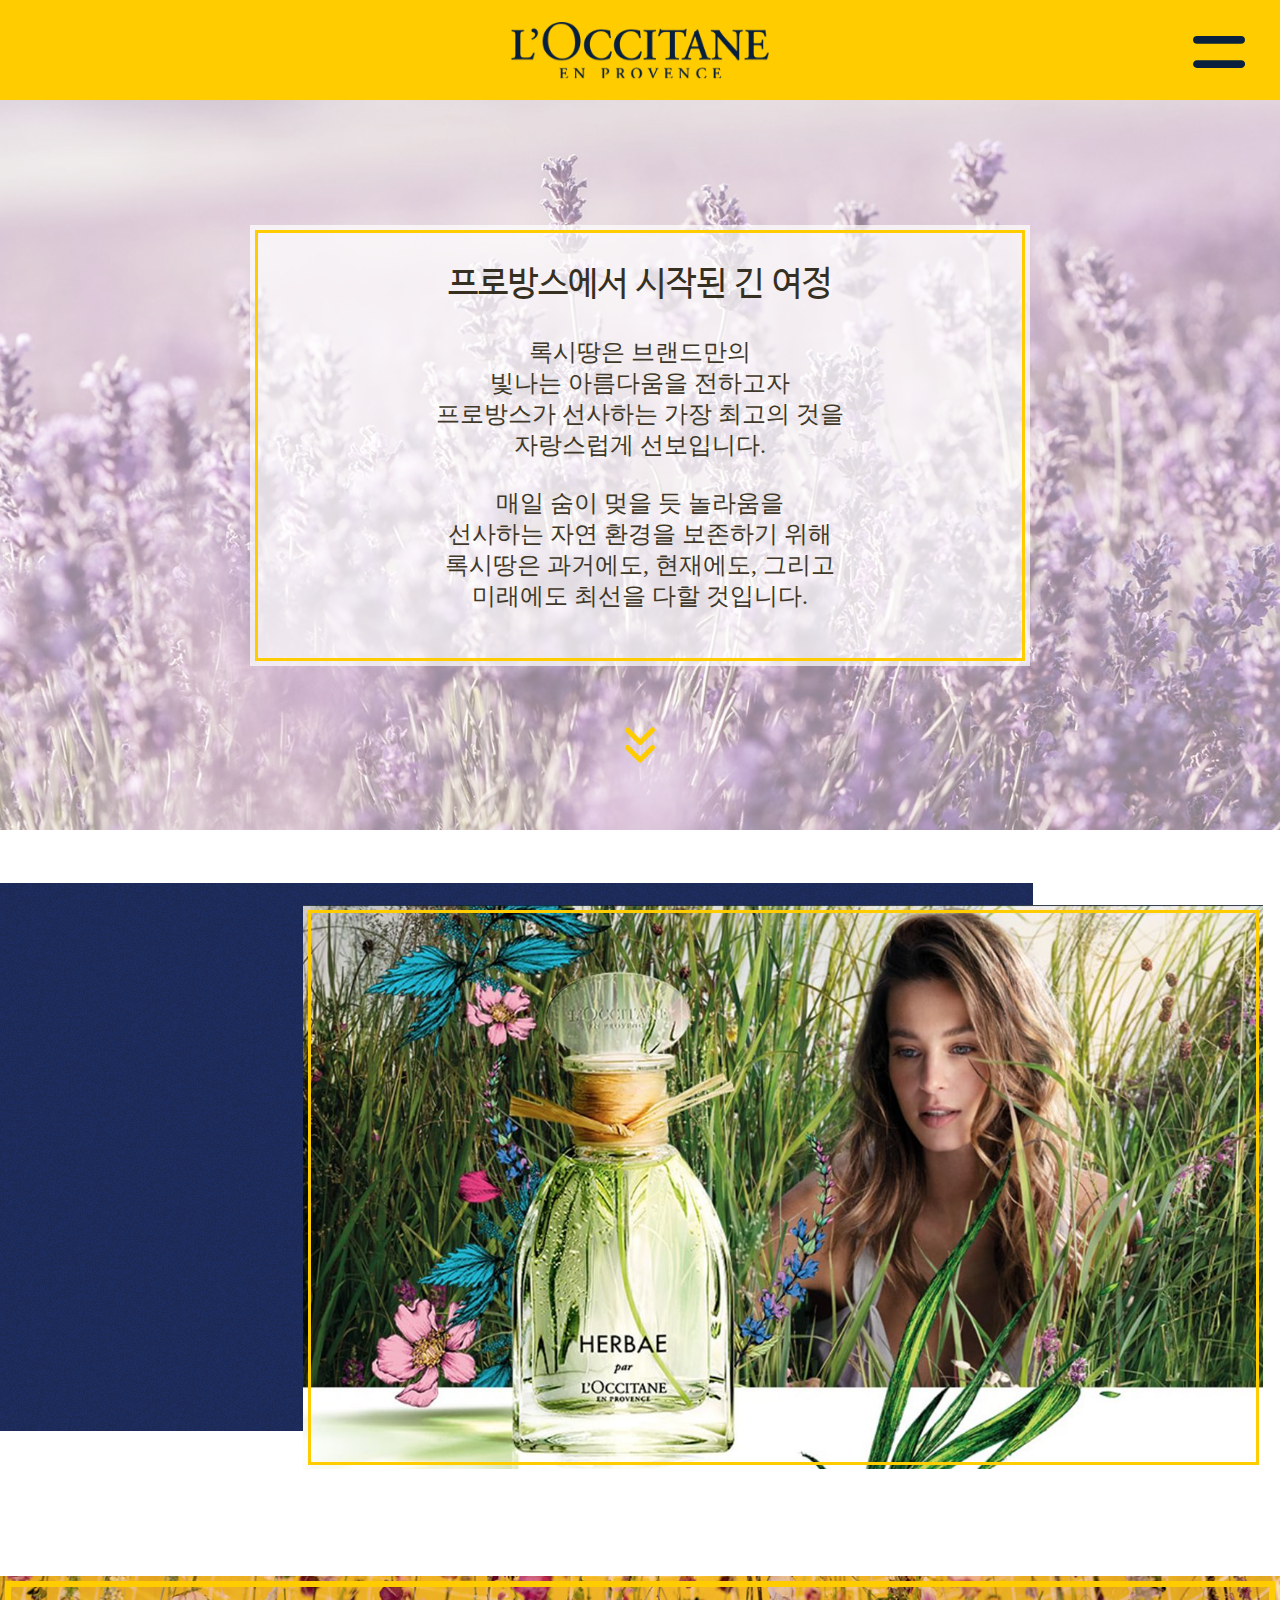
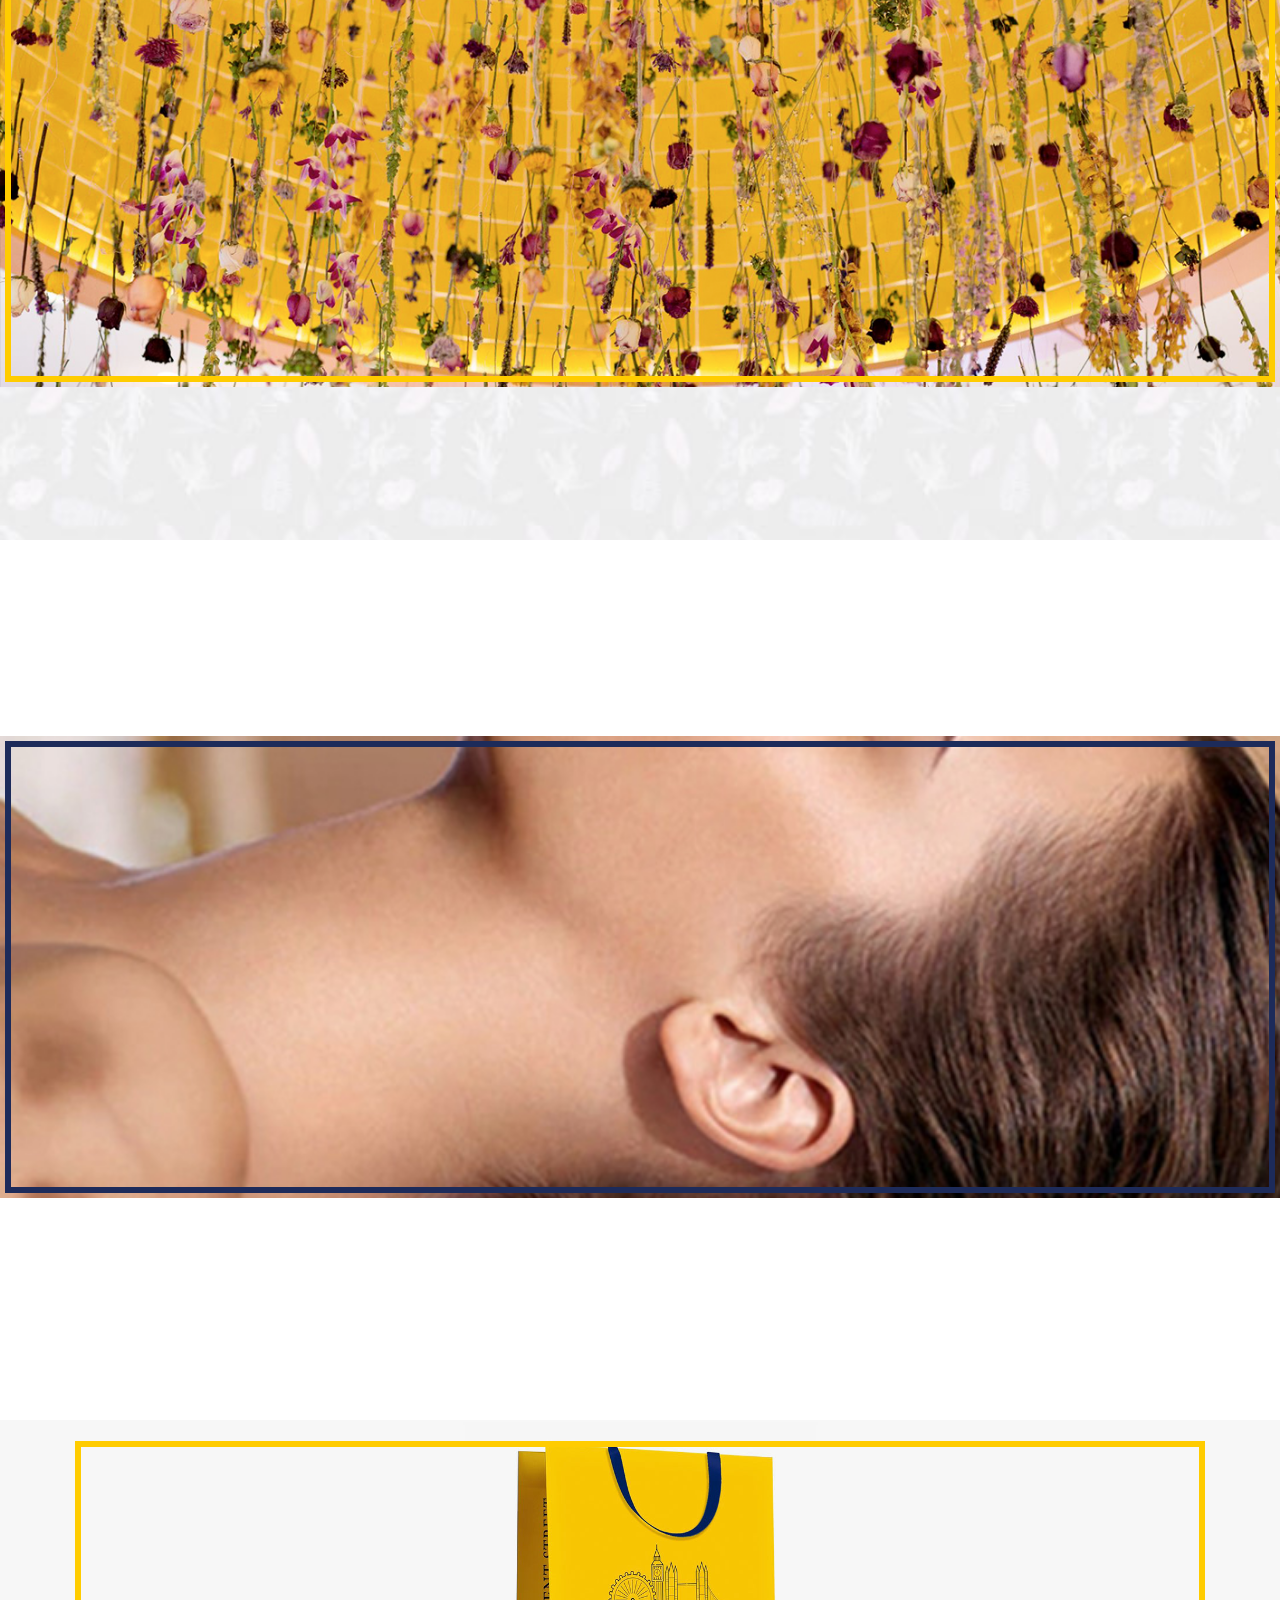
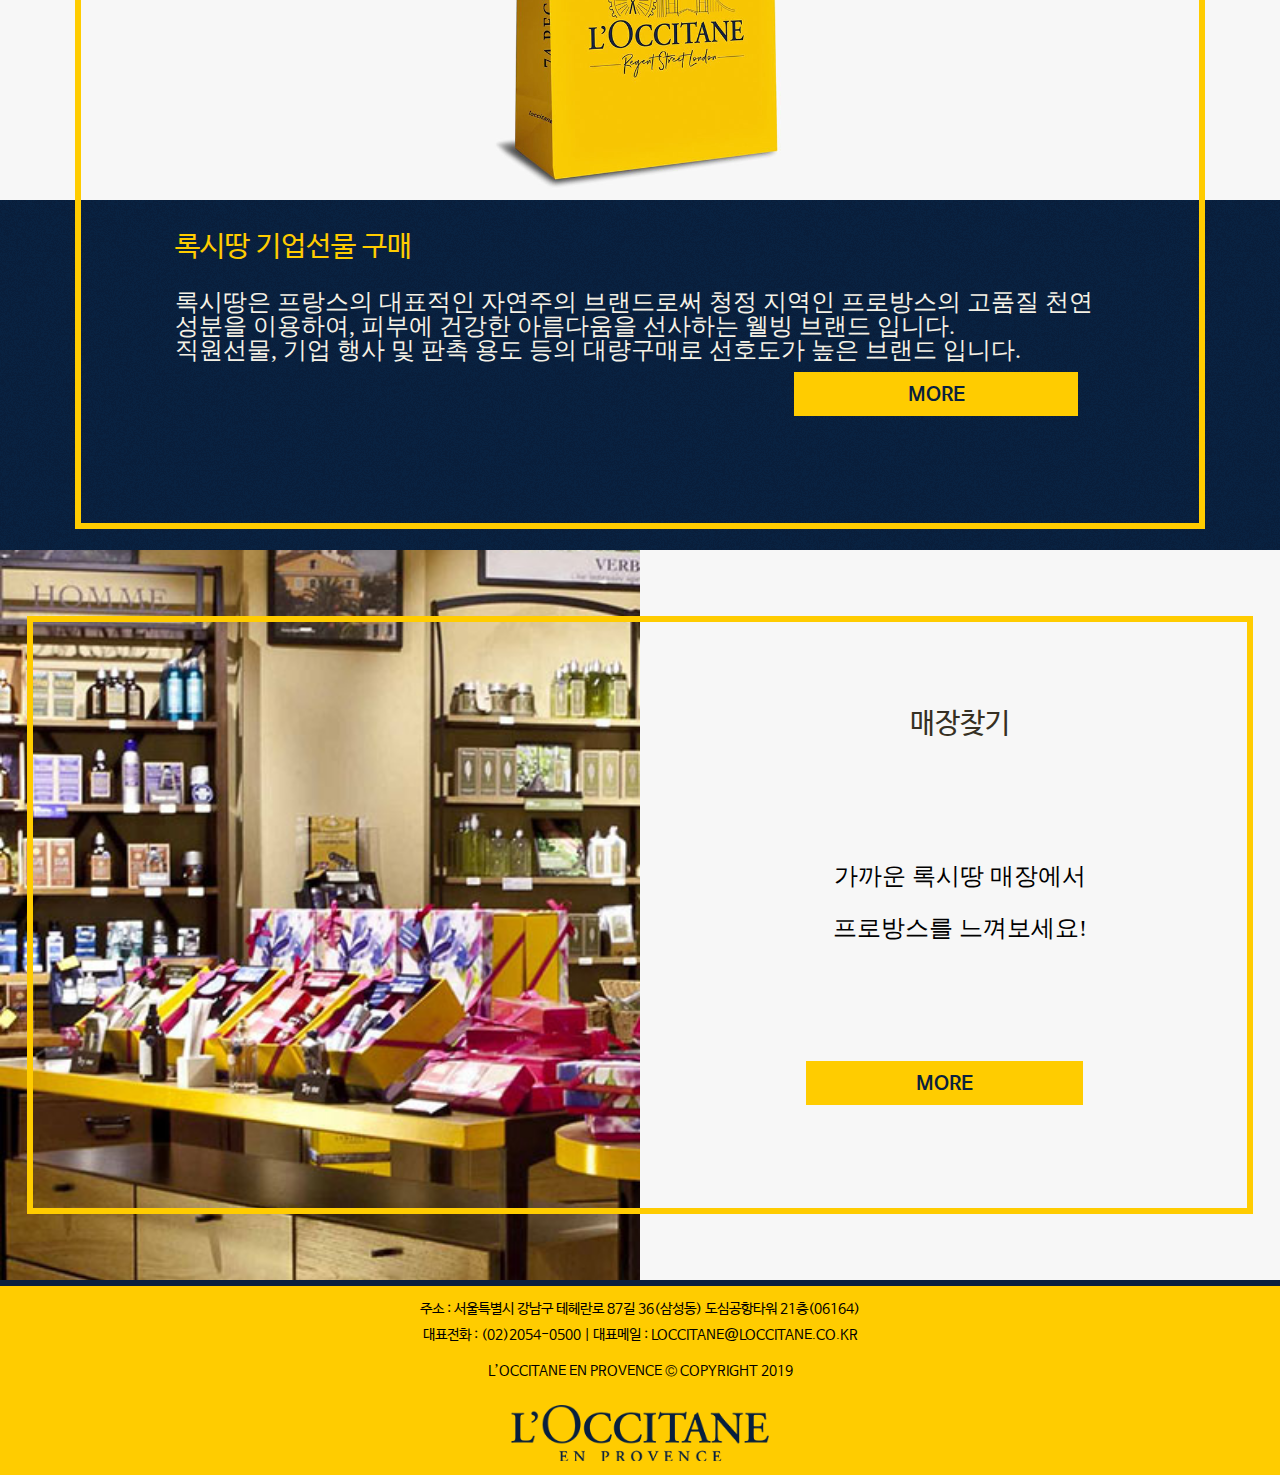
<file: index.html>
<!doctype html>
<html lang="ko">
<head>
	<meta charset="UTF-8">
	<meta name="viewport" content="width=device-width, initial-scale=1.0">
	<link rel="stylesheet" href="css/normalize.css">
	<link rel="stylesheet" href="css/index.css">
	<script src="js/jquery-3.3.1.min.js"></script>
	<script src="js/index.js"></script>
	<title>L'occitane</title>
</head>
<body>
    <header>
        <div class="navWrap">
         <h1><a href="http://moongoodstone.dothome.co.kr/"><img src="img/logo.png" alt="loccitane"></a></h1>
          <svg class="icon_burger" xmlns="http://www.w3.org/2000/svg"
                             viewBox="0 0 52 32" >
                        <path d="M48.1,7.8H3.9C1.7,7.8,0,6,0,3.9v0C0,1.7,1.7,0,3.9,0h44.3C50.3,0,52,1.7,52,3.9v0C52,6,50.3,7.8,48.1,7.8z"/>
                        <path d="M48.1,32H3.9C1.7,32,0,30.3,0,28.1v0c0-2.1,1.7-3.9,3.9-3.9h44.3c2.1,0,3.9,1.7,3.9,3.9v0
                                C52,30.3,50.3,32,48.1,32z"/>
                    </svg>
            <div>
           </div> 
           
        <nav> <!--wrapNav-->
           <h2 class="blind">menu on</h2>
            <div class="wrapper">
                <div class="menuOn">
                    <div class="bg_beige clear"> <!-- 베이지 bg -->
                       <div class="accordion">
                           <a href="http://moongoodstone.dothome.co.kr/brand.html">Products</a>
                       </div>
                        <ul class="panel">
                              <li class="showOnTab"><a href="http://moongoodstone.dothome.co.kr/brand.html">Products</a></li>
                               <li><a href="http://moongoodstone.dothome.co.kr/brand.html">Hand care</a></li>
                               <li><a href="http://moongoodstone.dothome.co.kr/brand.html">Body care</a></li>
                               <li><a href="http://moongoodstone.dothome.co.kr/brand.html">Hair care</a></li>
                               <li><a href="http://moongoodstone.dothome.co.kr/brand.html">Men</a></li>
                        </ul>
                        <div class="accordion">
                            <a href="http://moongoodstone.dothome.co.kr/brand.html">SPA</a>
                        </div>
                        <ul class="panel">
                              <li class="showOnTab"><a href="http://moongoodstone.dothome.co.kr/brand.html">SPA</a></li>
                               <li><a href="http://moongoodstone.dothome.co.kr/brand.html">Reservation</a></li>
                               <li><a href="http://moongoodstone.dothome.co.kr/brand.html">Seoul</a></li>
                               <li><a href="http://moongoodstone.dothome.co.kr/brand.html">Jeju</a></li>
                               <li><a href="http://moongoodstone.dothome.co.kr/brand.html">World</a></li>
                           </ul>
                           
                        <div class="accordion">
                            <a href="http://moongoodstone.dothome.co.kr/brand.html">Brand story</a>
                        </div>
                        <ul class="panel">
                              <li class="showOnTab"><a href="http://moongoodstone.dothome.co.kr/brand.html">Brand story</a></li>
                               <li><a href="http://moongoodstone.dothome.co.kr/brand.html">Provence</a></li>
                               <li><a href="http://moongoodstone.dothome.co.kr/brand.html">Tour</a></li>
                               <li><a href="http://moongoodstone.dothome.co.kr/brand.html">Campaign</a></li>
                               <li><a href="http://moongoodstone.dothome.co.kr/brand.html">reward</a></li>
                        </ul>
                        
                        <div class="accordion">
                             <a href="http://moongoodstone.dothome.co.kr/brand.html">Contact</a>
                        </div>
                        <ul class="panel">
                              <li class="showOnTab"><a href="http://moongoodstone.dothome.co.kr/brand.html">Contact</a></li>
                               <li><a href="http://moongoodstone.dothome.co.kr/brand.html">Coperate gift</a></li>
                               <li><a href="http://moongoodstone.dothome.co.kr/brand.html">Hotel Amenity</a></li>
                               <li><a href="http://moongoodstone.dothome.co.kr/brand.html">Boutiques</a></li>
                          </ul>
                    </div>
                    <div class="gallery">
                    	<span class="gallery_span"></span>
                    </div>
                    <div>
                        <small>
                          L’OCCITANE EN PROVENCE © COPYRIGHT 2019
                        </small>
                    </div>
                </div>
            </div>
        </nav>
        </div>
    </header>
    
    <!-- container -->
    <div id="container">
<!--   <canvas id="canvas"></canvas>-->

       <div class="content">
                 
        
            <section class="visual clear">
               <h2 class="blind">main</h2>
               <span class="move1"></span>
               <span class="move2"></span>
                <div>
                    <b>프로방스에서 시작된 긴 여정</b>
                    <p>록시땅은 브랜드만의</p>
                    <p>빛나는 아름다움을 전하고자</p>
                    <p>프로방스가 선사하는 가장 최고의 것을</p>
                    <p>자랑스럽게 선보입니다.</p>
                    <p>매일 숨이 멎을 듯 놀라움을</p> 
                    <P>선사하는 자연 환경을 보존하기 위해</P> 
                    <p>록시땅은 과거에도, 현재에도, 그리고</p> 
                    <p>미래에도 최선을 다할 것입니다.</p>
                </div>
                <button type="button" class="down_arrow">
                    
                     <svg height="44" viewBox="0 0 80 44" width="80" xmlns="http://www.w3.org/2000/svg">
                     <polyline fill="none" points="7 13 12 18 17 13" stroke="#000" stroke-linecap="round" stroke-linejoin="round" stroke-width="2"/><polyline fill="none" points="7 6 12 11 17 6" stroke="#000" stroke-linecap="round" stroke-linejoin="round" stroke-width="2"/>
                     </svg>
                    
                </button>
            </section>
            <!-- products -->
            
            <div class="products wrap">
              
               <h3 class="blind">products</h3>
                <div></div>
                <div></div>
                <div>
                    <div><!--img-->
                        <div>
                            <b>NEW 에르베</b>
                            <div>
                                <p>꾸밈없는 프로방스 </p> <p>자연 그대로의</p>
                                <p>향으로 있는 그대로의</p> <p>당신을 느껴보세요!</p>
                            </div>
                            <a href="#">
                            MORE
                            </a>
                        </div>
                     </div>
                </div>
            </div>
            <!-- story -->
            <div class="story wrap">
                <h3 class="blind">story</h3>
                <div></div>
                <div><!-- img -->
                    <div>
                        <b>프로방스</b>
                            <div>
                                <p>록시땅 팩토리 투어</p> 
                                <p>프로방스의 자연이 주는 최상의 건강한 아름다움을</p>
                                <p>프로방스의 록시땅 팩토리에서 직접 만나보세요.</p>
                                <p class="mobileHide">
									록시땅 팩토리 투어에서는 향기로운 향들이</p>
								<p class="mobileHide">	방문객들의 감각을 자극하는 프로방스에서</p>
								<p class="mobileHide">	제품이 천연 원료를 통해 만들어지는 과정과</p>
								<p class="mobileHide">	록시땅이 신뢰하는 지중해 연안으로부터</p>
								<p class="mobileHide">	록시땅의 트루 스토리를 직접 만나보실 수 있습니다.<p>
                               </p>
                            </div>
                          <a href="#">MORE</a>  
                    </div>
                 </div>
            </div>
            <!-- spa -->
            <div class="spa">
                <h3 class="blind">spa</h3>
                <div><!--img-->
                    <div>
                        <div>
                            
                            <b>SPA</b>
                            <div>
                               
                                <p>국내에서도 <br class="mobileHide"><br class="mobileHide">스파 록시땅을 <br class="mobileHide"><br class="mobileHide">만나보세요!</p>
                            </div>
                            
                        </div>
                        <a href="#">RESERVATION!
                            </a>
                    </div>
                </div>
            </div>
            <!-- gift  -->
            <div class="gift">
                <h3 class="blind">기업선물</h3>
                <div class="clear">
                    <div class="left"><!--loccitane bag img--></div>
                    <div class="right">
                       <div>
                        <b>록시땅 기업선물 구매</b>
                        
                            <p>록시땅은 프랑스의 대표적인 자연주의 브랜드로써 청정 지역인 프로방스의 고품질 천연 성분을 이용하여, 피부에 건강한 아름다움을 선사하는 웰빙 브랜드 입니다.</p>
                            <p class="mobileHide">유럽의 엄격한 기준의 A.O.P 인증을 받은
최상의 원료인 파인 라벤더를 비롯해, 
프로방스의 오랜 전통 방식에 의해 다양한 제품을 생산해 오고 있으며, </p>
                            <p>
                            직원선물, 기업 행사 및 판촉 용도 등의 대량구매로 선호도가 높은 브랜드 입니다.</p>
                            <a href="#">MORE</a>
                        </div>
                    </div>
                </div>
            </div>
            <!-- find  -->
            <div class="find">
                <h3 class="blind">매장찾기</h3>
                <div class="clear">
                    <div class="left"><!--매장이미지--></div>
                    <div class="right">
                        <b>매장찾기</b>
                        <div>
                            <p>가까운 록시땅 매장에서 </p>
                            <p>프로방스를 느껴보세요!</p>
                            <a href="#">MORE</a>
                        </div>
                    </div>
                </div>
            </div>
            
       </div>
       
    </div>
    <!-- footer  -->
    <footer class="footer">
        <div class="footerLink menuOnHide">
            <div class="footerLink1">
                <p class="mobileHide">상호: 록시땅코리아(유) | 사업자 등록 번호 211-87-74234 | 대표자 : 안드레조셉호프만 |</p>
                <p>주소 : 서울특별시 강남구 테헤란로 87길 36(삼성동) 도심공항타워 21층(06164)
                </p>
                
                <br class="mobileHide">
                <p>대표전화 : (02)2054-0500 | 대표메일 : LOCCITANE@LOCCITANE.CO.KR</p>
                <p class="mobileHide"> | 주문관련문의 : (02)2054-0500 | 통신판매번호 : 2008-서울강남-0844
                </p> 
                <small>L’OCCITANE EN PROVENCE © COPYRIGHT 2019</small>
            </div>
            <h4><img src="img/logo.png" alt="loccitane"></h4>
        
        </div>
        
    </footer>
    
    
</body>
</html>
</file>
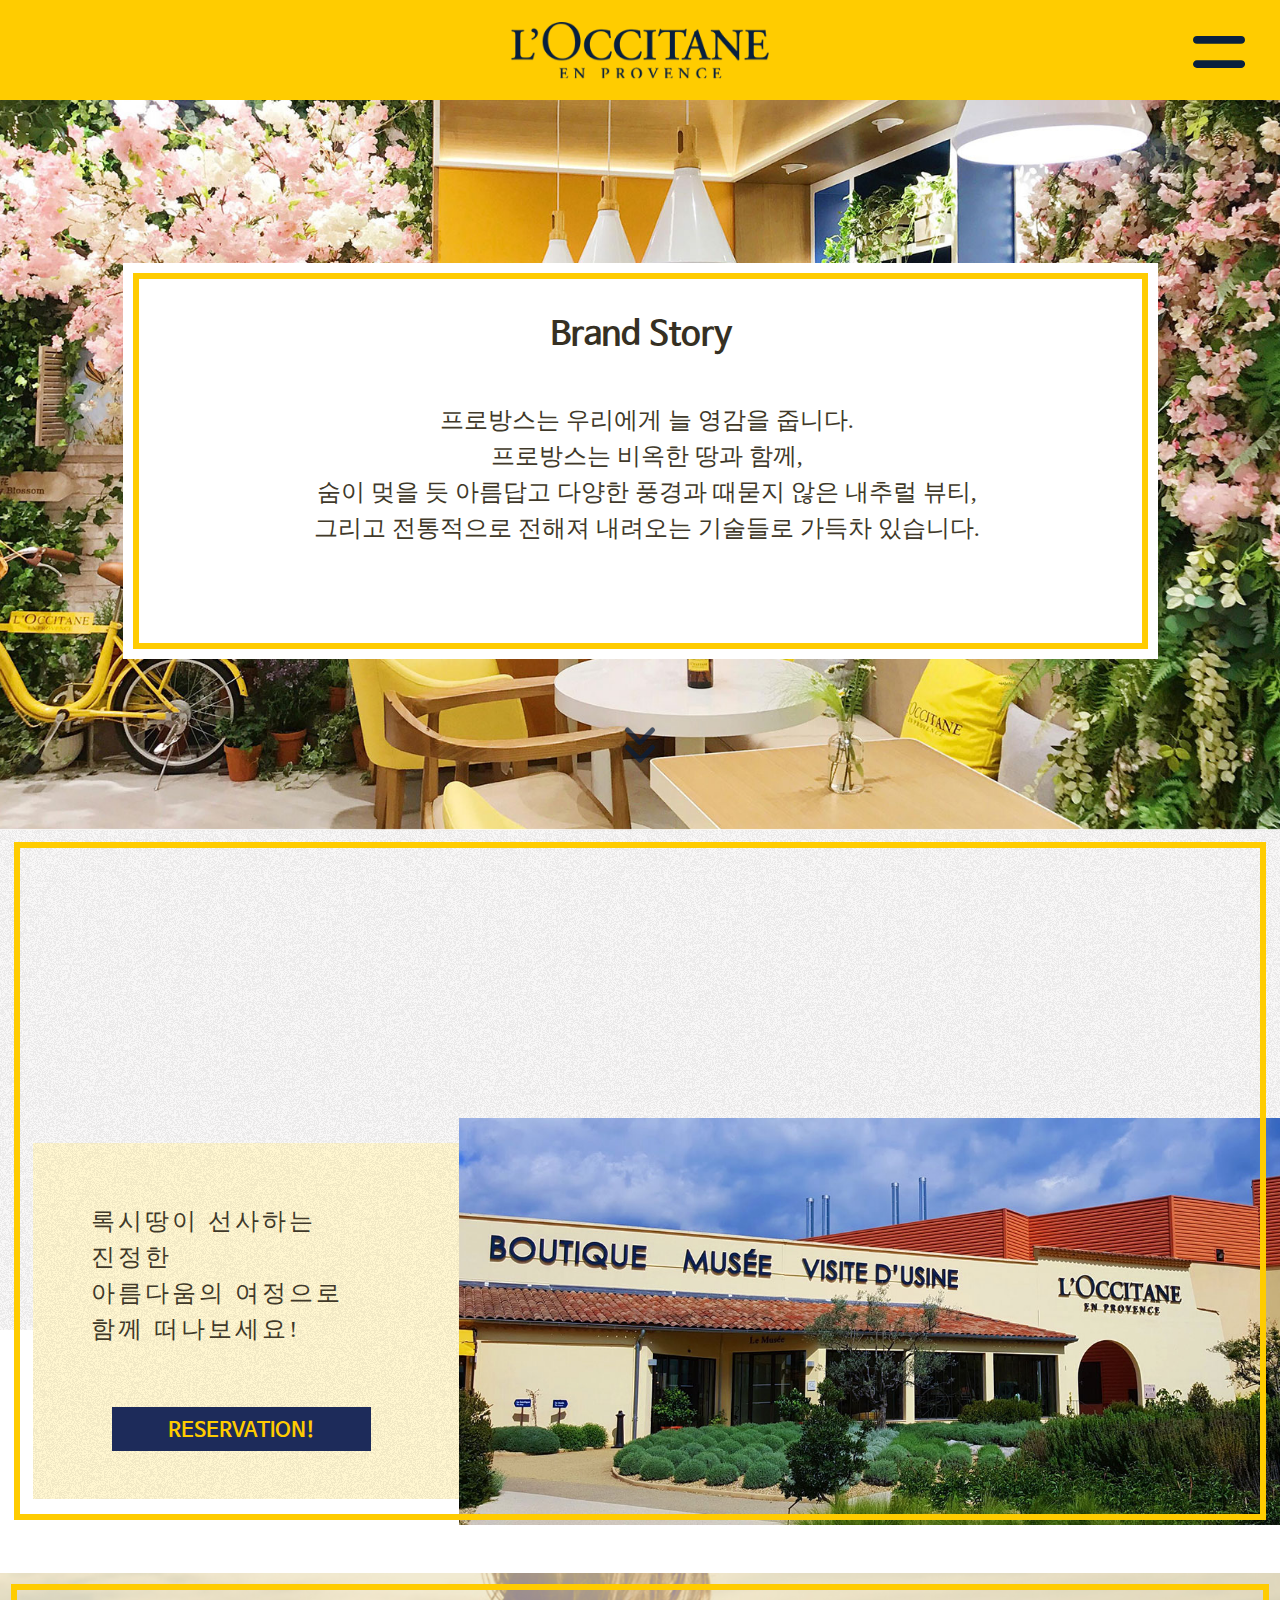
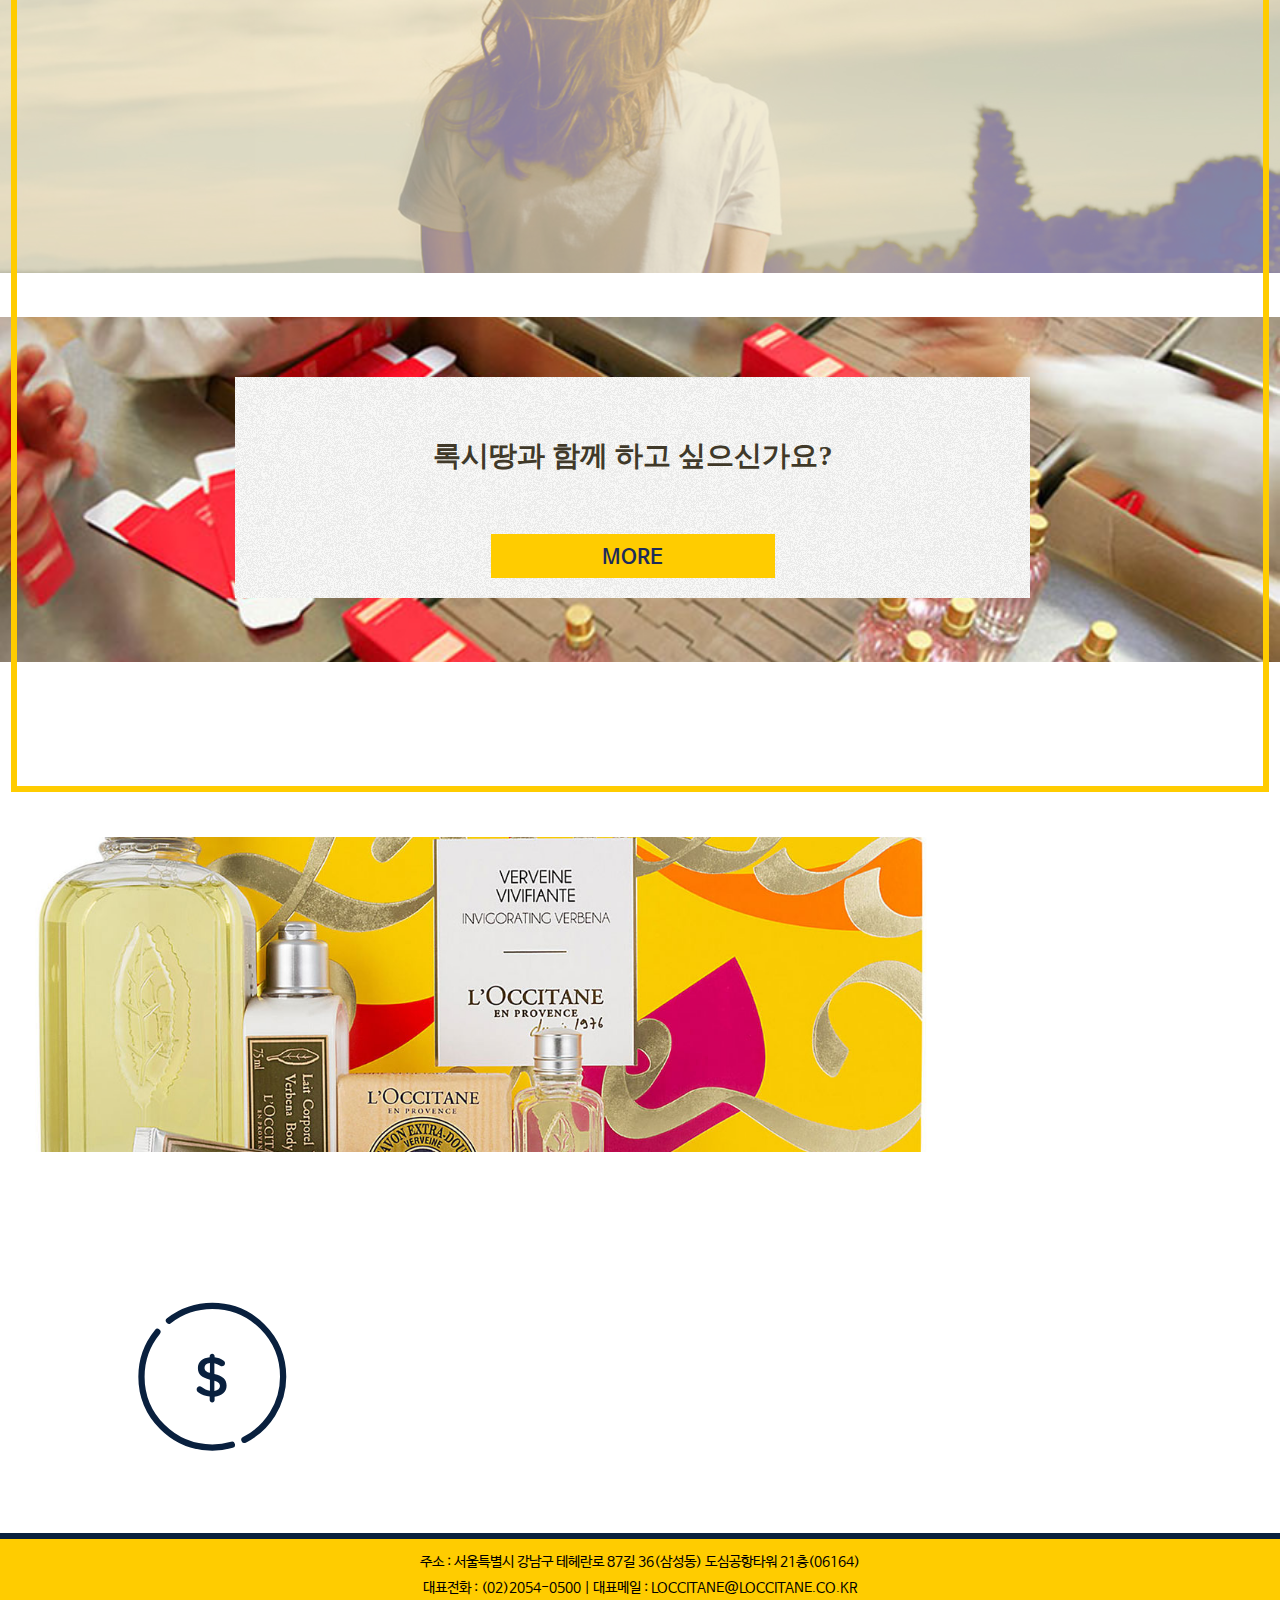
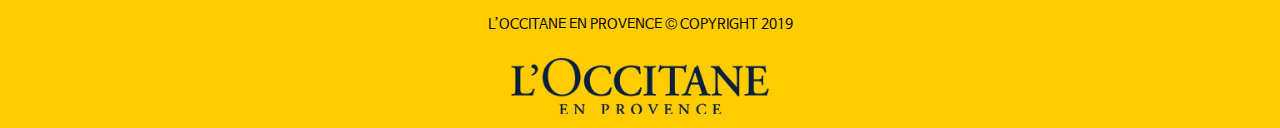
<file: brand.html>
<!DOCTYPE html>
<html lang="ko">
<head>
	<meta charset="UTF-8">
	<meta name="viewport" content="width=device-width, initial-scale=1.0">
	<link rel="stylesheet" href="css/normalize.css">
	<link rel="stylesheet" href="css/index.css">
	<link rel="stylesheet" href="css/sub.css">
	
	<script src="js/jquery-3.3.1.min.js"></script>
	<script src="js/sub.js"></script>
	<title>L'occitane</title>
</head>
<body>
    <header>
        <div class="navWrap">
         <h1><a href="http://moongoodstone.dothome.co.kr/"><img src="img/logo.png" alt="loccitane"></a></h1>
          <svg class="icon_burger" xmlns="http://www.w3.org/2000/svg"
                             viewBox="0 0 52 32" >
                        <path d="M48.1,7.8H3.9C1.7,7.8,0,6,0,3.9v0C0,1.7,1.7,0,3.9,0h44.3C50.3,0,52,1.7,52,3.9v0C52,6,50.3,7.8,48.1,7.8z"/>
                        <path d="M48.1,32H3.9C1.7,32,0,30.3,0,28.1v0c0-2.1,1.7-3.9,3.9-3.9h44.3c2.1,0,3.9,1.7,3.9,3.9v0
                                C52,30.3,50.3,32,48.1,32z"/>
                    </svg>
            <div>
           </div> 
           
        <nav> <!--wrapNav-->
           <h2 class="blind">menu on</h2>
            <div class="wrapper">
                <div class="menuOn">
                    <div class="bg_beige clear"> <!-- 베이지 bg -->
                       <div class="accordion">
                           <a href="http://moongoodstone.dothome.co.kr/brand.html">Products</a>
                       </div>
                        <ul class="panel">
                              <li class="showOnTab"><a href="http://moongoodstone.dothome.co.kr/brand.html">Products</a></li>
                               <li><a href="#">Hand care</a></li>
                               <li><a href="#">Body care</a></li>
                               <li><a href="#">Hair care</a></li>
                               <li><a href="#">Men</a></li>
                        </ul>
                        <div class="accordion">
                            <a href="http://moongoodstone.dothome.co.kr/brand.html">SPA</a>
                        </div>
                        <ul class="panel">
                              <li class="showOnTab"><a href="">SPA</a></li>
                               <li><a href="#">Reservation</a></li>
                               <li><a href="#">Seoul</a></li>
                               <li><a href="#">Jeju</a></li>
                               <li><a href="#">World</a></li>
                           </ul>
                           
                        <div class="accordion">
                            <a href="http://moongoodstone.dothome.co.kr/brand.html">Brand story</a>
                        </div>
                        <ul class="panel">
                              <li class="showOnTab"><a href="http://moongoodstone.dothome.co.kr/brand.html">Brand story</a></li>
                               <li><a href="http://moongoodstone.dothome.co.kr/brand.html">Provence</a></li>
                               <li><a href="http://moongoodstone.dothome.co.kr/brand.html">Tour</a></li>
                               <li><a href="http://moongoodstone.dothome.co.kr/brand.html">Campaign</a></li>
                               <li><a href="http://moongoodstone.dothome.co.kr/brand.html">reward</a></li>
                        </ul>
                        
                        <div class="accordion">
                             <a href="http://moongoodstone.dothome.co.kr/brand.html">Contact</a>
                        </div>
                        <ul class="panel">
                              <li class="showOnTab"><a href="http://moongoodstone.dothome.co.kr/brand.html">Contact</a></li>
                               <li><a href="http://moongoodstone.dothome.co.kr/brand.html">Coperate gift</a></li>
                               <li><a href="http://moongoodstone.dothome.co.kr/brand.html">Hotel Amenity</a></li>
                               <li><a href="http://moongoodstone.dothome.co.kr/brand.html">Boutiques</a></li>
                          </ul>
                    </div>
                    <div class="gallery">
                    	<span class="gallery_span"></span>
                    </div>
                    <div>
                        <small>
                          L’OCCITANE EN PROVENCE © COPYRIGHT 2019
                        </small>
                    </div>
                </div>
            </div>
        </nav>
        </div>
    </header>
    <!-- container -->
    <div class="brand_story">
    	<div class="provence">
    		<h3 class="blind">Brand story</h3>
    		
    		<div><!--background image-->
    			<div><!--textbox-->
    				<b>Brand Story</b>
    				<div>
    					<p>프로방스는 우리에게 늘 영감을 줍니다.</p>
						<p>프로방스는 비옥한 땅과 함께,</p> <p>숨이 멎을 듯 아름답고 다양한 풍경과 때묻지 않은 내추럴 뷰티, </p>
    					<p>그리고 전통적으로 전해져 내려오는 기술들로 가득차 있습니다.</p>
    					
    					<p class="mobileHide">여러분의 감각을 자극하고 만족시켜줄 수 있는 록시땅 제품을 생산하고 있습니다.</p>
    				</div>
    			</div>
    			<button type="button" class="down_arrow">
                    <a href="#">
                     <svg height="44" viewBox="0 0 80 44" width="80" xmlns="http://www.w3.org/2000/svg">
                     <polyline fill="none" points="7 13 12 18 17 13" stroke="#000" stroke-linecap="round" stroke-linejoin="round" stroke-width="2"/><polyline fill="none" points="7 6 12 11 17 6" stroke="#000" stroke-linecap="round" stroke-linejoin="round" stroke-width="2"/>
                     </svg>
                    </a>
                </button>
    		</div>
    	</div>
    	<div class="factory">
    		<h3 class="blind">factory_tour</h3>
    		<div class="clear">
    			<div class="left">
    			    <div>
                        <b>Factory Tour</b>
                        <p>록시땅 연구소를 방문하여 <br> 제품의 제조 과정을 만나보세요.</p>
                        <p>연구소와 제품 생산 워크샵 및 생산 라인을 직접 만나는 기회를 통해<br>록시땅 제품이 특별한 이유를 확인하실 수 있습니다.</p>
                        <p class="mobileHide">특히, 다양한 감각적인 경험 뿐만 아니라 록시땅만의 텍스쳐와 향기를 체험해볼 수 있는 기회까지!</p>
    				</div>
    				<div></div><!--background image-->
    				<div></div>
    			</div>
    			<div class="right">
    				<div><!--textbx-->
    					<p>록시땅이 선사하는 <br>진정한<br class="tabletShow"> 아름다움의<br class="tabletHide"> 여정으로 <br class="tabletShow">함께 <br class="tabletHide">떠나보세요!</p>
    					<a href="#">RESERVATION!</a>
    				</div>
    				<div></div><!--background image-->
    			</div>
    		</div>
    	</div>
    	<div class="recycle">
    		<h3 class="blind">recycle_campaign</h3>
    		<div class="clear">
    			<div class="left">
    				<div></div>
    				<div><!--textbox-->
    					<b>Recycle Campaign</b>
    					<div>
							<p>록시땅은 ‘환경 보호’ 의식이 핵심 가치로 깊게 뿌리 박혀 있습니다.</p>
							<p>록시땅과 함께 자연의 아름다움을 지켜주세요!</p>
    					</div>
    				</div>
    				<div></div>
    			</div>
    			<div class="right">
    				<div></div><!--background image-->
    				<div><!--textbox-->
    					<b>록시땅과 함께 하고 싶으신가요?</b>
    					<div>
    						<p>매년 백만개 이상의 화장품 용기가 매립 또는 소각이 되고 있습니다.</p>
    						<p>록시땅은 이 자원들이 더 이상 낭비되지 않고 재활용 될 수 있도록 </p>
    						<p>테라사이클과 협업을 하고 있습니다.</p>
    						<p class="mobileHide"> 1. 가까운 록시땅 매장을 찾아주세요. (록시땅 온라인 몰은 제외)</p>
    						<p class="mobileHide"> 2. 다 쓴 록시땅 공병이 재활용 될 수 있도록 매장에 있는 공병 회수함에 넣어주세요.</p>
    					</div>
    					<a href="#">MORE</a>
    				</div>
    			</div>
    		</div>
    	</div>
    	<div class="reward">
    		<h3 class="blind">reward</h3>
			<div></div><!-- background image -->
    		<div><!--textbox-->
    			<b>Reward</b>
    			<div class="clear">
    				<p>나의 프로방스 프로그램</p>
    				<div>
    					<p>
    					새로워진 혜택을 만나볼 수 있는 
						마이 프로방스 프로그램으로 포인트도 
						쌓고 피부의 아름다움도 채워가세요!
						</p>
						<p>
							적립 기간 : 2019년 4월 1일 ~ 
							2020년 3월 31일
						</p>
    				</div>
    				<div class="mobileHide">
    					<p>
							록시땅 공식몰은 상시 
							더블 포인트 적립 
   						</p>
    					<p>
    						2배로 적립되는 더블 포인트 혜택을
							더해 더 풍성해진 선물을 만나보세요!
    					</p>
    				</div>
    			</div>
    		</div>
    		<div><!-- svg coin -->
    			<svg version="1.1" id="Layer_1" xmlns="http://www.w3.org/2000/svg" xmlns:xlink="http://www.w3.org/1999/xlink" x="0px" y="0px" viewBox="0 0 512 512" xml:space="preserve">

				<g>
					<defs>
						<rect id="SVGID_1_" width="512" height="512"/>
					</defs>
					<clipPath id="SVGID_2_">
						<use xlink:href="#SVGID_1_"  style="overflow:visible;"/>
					</clipPath>
					<path class="st0" d="M291.67,369.97c-10.62,3.05-21.84,4.69-33.45,4.69c-66.76,0-120.89-54.11-120.89-120.89
						c0-28.99,10.21-55.6,27.22-76.43"/>
				</g>
				<g>
					<defs>
						<rect id="SVGID_3_" width="512" height="512"/>
					</defs>
					<clipPath id="SVGID_4_">
						<use xlink:href="#SVGID_3_"  style="overflow:visible;"/>
					</clipPath>
					<path class="st1" d="M184.19,158.21c20.46-15.88,46.14-25.32,74.04-25.33c66.76,0,120.89,54.12,120.89,120.89
						c0,47.05-26.87,87.81-66.11,107.79"/>
				</g>
				<g>
					<defs>
						<rect id="SVGID_5_" width="512" height="512"/>
					</defs>
					<clipPath id="SVGID_6_">
						<use xlink:href="#SVGID_5_"  style="overflow:visible;"/>
					</clipPath>
					<path class="st2" d="M261.77,260.6v17.48c6.14-0.67,9.51-3.74,9.51-8.35C271.28,265.5,269.17,262.91,261.77,260.6z M254.19,247.25
						v-17c-6.14,0.58-9.22,3.84-9.22,8.06C244.97,242.35,246.79,244.85,254.19,247.25z M258.02,214.51c2.31,0,4.13,1.82,4.13,4.13v2.11
						c5.67,0.67,10.47,2.5,14.89,5.28c1.53,0.86,2.87,2.3,2.87,4.61c0,2.98-2.39,5.29-5.38,5.29c-0.96,0-1.91-0.29-2.87-0.86
						c-3.37-2.02-6.63-3.46-9.89-4.22v18.44c14.59,3.65,20.83,9.51,20.83,19.78c0,10.56-8.25,17.57-20.45,18.73v5.76
						c0,2.31-1.82,4.13-4.13,4.13c-2.3,0-4.22-1.82-4.22-4.13v-5.95c-7.21-0.77-13.83-3.36-19.69-7.49c-1.64-1.06-2.59-2.59-2.59-4.61
						c0-2.98,2.3-5.28,5.28-5.28c1.16,0,2.3,0.38,3.17,1.06c4.52,3.26,8.94,5.47,14.22,6.43v-18.92c-14.02-3.65-20.55-8.93-20.55-19.78
						c0-10.28,8.15-17.38,20.17-18.34v-2.02C253.8,216.33,255.72,214.51,258.02,214.51z"/>
				</g>
				</svg>

    		</div>
    	</div>
    </div>
    <!-- footer  -->
    <footer class="footer">
        <div class="footerLink menuOnHide">
            <div class="footerLink1">
                <p class="mobileHide">상호: 록시땅코리아(유) | 사업자 등록 번호 211-87-74234 | 대표자 : 안드레조셉호프만 |</p>
                <p>주소 : 서울특별시 강남구 테헤란로 87길 36(삼성동) 도심공항타워 21층(06164)
                </p>
                
                <br class="mobileHide">
                <p>대표전화 : (02)2054-0500 | 대표메일 : LOCCITANE@LOCCITANE.CO.KR</p>
                <p class="mobileHide"> | 주문관련문의 : (02)2054-0500 | 통신판매번호 : 2008-서울강남-0844
                </p> 
                <small>L’OCCITANE EN PROVENCE © COPYRIGHT 2019</small>
            </div>
        </div>
        <div class="footerIcon menuOnShow">
            <h4><img src="img/logo.png" alt="loccitane"></h4>
        </div>
    </footer>
    
</body>
</html>
</file>
<file: css/index.css>
@charset "utf-8";

/* font */

@import url(//spoqa.github.io/spoqa-han-sans/css/SpoqaHanSans-kr.css);

@font-face {
    font-family: nbgR;
    src: url(font/NanumBarunGothic.eot?#iefix) format('embedded-opentype');
    src: url(font/NanumBarunGothic.woff) format('woff') ;
}

@font-face {
    
    font-family: nbgB;
    src: url(font/NanumBarunGothicBold.eot)format('embedded-opentype');
    src: url(font/NanumBarunGothicBold.woff) format('woff');
}


/* reset */

* {
    list-style: none;
    margin: 0; 
    padding: 0;
    -webkit-box-sizing: border-box;
            box-sizing: border-box;
}

.clear {
    clear: both;
}

a {
    text-decoration: none;
    cursor: pointer;
}


img {
    border: none;
}

body {
    font-family: Arial, "맑은 고딕", sans-serif;
    line-height: 1;
}


.blind {
    position: absolute;
    top: -9999px;
    left: -9999px;
}
html {
    font-size: 0.625em;
}

/* header */

hedaer {
	position: relative;
}

header > div.scrollbar {
	top: 0;
	right: 0;
	width: 8px;
	height: 100%;
	position: absolute;
	opacity: 0;
	z-index: 1;
	background: rgba(222,222,222,.75);
}

.navWrap {
	z-index: 10;
	width: 100%;
}

.navWrap > div  {
    position: fixed;
    top: 0;
    left: 0;
    width: 100%;
    height: 50px;
    background: #ffcc00;
    z-index: 11;
}

h1 {
    position: fixed;
    width: 130px;
    left: 50%;
    margin: 13px 0 0 -65px;
    z-index: 12;
}

h1 img {
    width: 100%;
}

.mobileHide {
    display: none;
}

svg {
    position: fixed;
    top: 13px;
    right: 5.333%;
    width: 26px;
    height: 26px;
    display: inline-block;
}

path {
    fill: #09203e;
}

.icon_burger {
    cursor: pointer;
    z-index: 15;
}

.click {
    z-index: 15;
    background: none;
}


.icon_burger path, .icon_cancel path {
	-webkit-transform: rotate(0) translateY(0) translateX(0);
	    -ms-transform: rotate(0) translateY(0) translateX(0);
	        transform: rotate(0) translateY(0) translateX(0);
	-webkit-transition: opacity 0.2s ease-in-out, fill 0.5s ease-in-out, -webkit-transform 0.4s ease-in-out;
	transition: opacity 0.2s ease-in-out, fill 0.5s ease-in-out, -webkit-transform 0.4s ease-in-out;
	-o-transition: transform 0.4s ease-in-out, opacity 0.2s ease-in-out, fill 0.5s ease-in-out;
	transition: transform 0.4s ease-in-out, opacity 0.2s ease-in-out, fill 0.5s ease-in-out;
	transition: transform 0.4s ease-in-out, opacity 0.2s ease-in-out, fill 0.5s ease-in-out, -webkit-transform 0.4s ease-in-out;
}

.icon_burger path:first-of-type {
	-webkit-transform-origin: 38px 10px;
	    -ms-transform-origin: 38px 10px;
	        transform-origin: 38px 10px;
}

.icon_burger path:nth-of-type(2) {
	-webkit-transform-origin: 42px 20px;
	    -ms-transform-origin: 42px 20px;
	        transform-origin: 42px 20px;
}

.click path:first-of-type{
	-webkit-transform:rotate(-45deg);
	    -ms-transform:rotate(-45deg);
	        transform:rotate(-45deg);
    fill: #FFB808;
}
.click path:nth-of-type(2) {
	-webkit-transform:rotate(45deg);
	    -ms-transform:rotate(45deg);
	        transform:rotate(45deg);
    fill: #FFB808;
}




/* 애니메이션 animation */
@-webkit-keyframes DownArrow {
    to {
        top: 520px;
    }
	
}
@keyframes DownArrow {
    to {
        top: 520px;
    }
	
}

.down_arrow svg{
    position: absolute;
    display: inline-block;
    top: 480px;
	left: 50%;
	margin-left: -30px;
	width: 200px;
	height: 140px;
	-webkit-animation-name: DownArrow;
	        animation-name: DownArrow; 
    -webkit-animation-duration: 2s; 
            animation-duration: 2s;
    -webkit-animation-iteration-count: infinite;
            animation-iteration-count: infinite;
    -webkit-transition: cubic-bezier(0.29, 1.27, 0.81, 0.07);
    -o-transition: cubic-bezier(0.29, 1.27, 0.81, 0.07);
    transition: cubic-bezier(0.29, 1.27, 0.81, 0.07);
    z-index: 1;
}

.down_arrow polyline {
/*
	stroke: rgba(255,255,255,0.8);
	
*/
    stroke: #ffcc00;
}




/* nav */

.menuOn {
    position: fixed;
    top: 0;
    left: 0;
    width: 100%;
    height: 100%;
    background: #e0e0e0 url(../img/pattern.png) repeat;
    background-blend-mode: multiply;
	z-index: 11;
	
	display: none
} 
/* menuOn 을 하면 wrapNav가 사라진다. */




.menuOnHide {
	display: block;
}

/*

footer 부분의 로고

*/

/* .menuOnHide 을 하면 content footerLink 가 사라짐 */

.bg_beige{
    position: absolute;
    top: 50px;
    left: 13.333%;
    background: #fceccd;
    width: 73.333%;
    height: 510px;
    text-align: center;
}

.accordion:first-of-type {
	padding-top: 60px;
}
.accordion {
	margin-bottom: 10px;
}

.accordion a {
	font-weight: 700;
	font-size: 1.5rem;
	color: #1d2b5a;
    position: relative;
}

.accordion a:hover  {
	color: #ee8623;
}

.accordion a:hover::after {
	content: "";
	position: absolute;
	width: 100%;
	height: 2px;
	left: 0;
	bottom: -4px;
	background: #ee8623;
}

.showOnTab {
    display: none;
}

.panel {
    overflow: hidden;
}
.close {
	display: none;
}


.pandel li:first-of-type {
	margin-top: 16px;
}
.menuOn li {
    color: #1d2b5a;
    font-size: 0.9rem;
    margin-bottom: 0.9rem;
}

.menuOn li:last-of-type {
    margin-bottom: 11px;
}

.menuOn ul li a {
    display: inline-block;
    color: #1d2b5a;
    position: relative;
}

.menuOn ul li:hover a {
    color: #ee8623;
}

.menuOn ul li:hover a::after {
    content: "";
    background: #ee8623;
    position: absolute;
    left: 0;
    bottom: -4px;
    width: 100%;
    height: 2px;
    
}

.menuOn > div:last-of-type {
    position: absolute;
    display: none;
}

.menuOn > div:last-of-type small {
	width: 100%;
}


.wrapNav {
    display: none;
}


/* visual */



.visual {
    width: 100%;
    height: 625px;
    position: relative;
    background-image: url(../img/bg_main.jpg);
    background-repeat: no-repeat;
    background-size: cover;
    background-position: center;
    z-index: 10;
    overflow: hidden;
}

@-webkit-keyframes before{
    0{
        -webkit-transform: translateY(-100%);
                transform: translateY(-100%);
    }
    25{
        -webkit-transform: translateY(-75%);
                transform: translateY(-75%);
    }
    50{
        -webkit-transform: translateY(-50%);
                transform: translateY(-50%);
    }
    75{
        -webkit-transform: translateY(-25%);
                transform: translateY(-25%);
    }
    100{
        -webkit-transform: translateY(0);
                transform: translateY(0);
    }
}

@keyframes before{
    0{
        -webkit-transform: translateY(-100%);
                transform: translateY(-100%);
    }
    25{
        -webkit-transform: translateY(-75%);
                transform: translateY(-75%);
    }
    50{
        -webkit-transform: translateY(-50%);
                transform: translateY(-50%);
    }
    75{
        -webkit-transform: translateY(-25%);
                transform: translateY(-25%);
    }
    100{
        -webkit-transform: translateY(0);
                transform: translateY(0);
    }
}
@-webkit-keyframes after{
    0{
        -webkit-transform: translateY(100%);
                transform: translateY(100%);
    }
    25{
        -webkit-transform: translateY(75%);
                transform: translateY(75%);
    }
    50{
        -webkit-transform: translateY(50%);
                transform: translateY(50%);
    }
    75{
        -webkit-transform: translateY(25%);
                transform: translateY(25%);
    }
    100{
        -webkit-transform: translateY(0);
                transform: translateY(0);
    }
}
@keyframes after{
    0{
        -webkit-transform: translateY(100%);
                transform: translateY(100%);
    }
    25{
        -webkit-transform: translateY(75%);
                transform: translateY(75%);
    }
    50{
        -webkit-transform: translateY(50%);
                transform: translateY(50%);
    }
    75{
        -webkit-transform: translateY(25%);
                transform: translateY(25%);
    }
    100{
        -webkit-transform: translateY(0);
                transform: translateY(0);
    }
}

.visual > .move1 {
    float: left;
    position: absolute;
    width: 50%;
    height: 100%;
    margin-right: 50%;
    background: #fff;
    opacity: .5;
    z-index: 0;
    -webkit-transform: translateY(-100%);
        -ms-transform: translateY(-100%);
            transform: translateY(-100%);
    -webkit-transition: 1.5s;
    -o-transition: 1.5s;
    transition: 1.5s;
}
.visual > .move1.down {
    -webkit-animation: before .3s, ease-in-out;
            animation: before .3s, ease-in-out;
    -webkit-animation-iteration-count: infinite;
            animation-iteration-count: infinite;
    -webkit-transform: translateY(0);
        -ms-transform: translateY(0);
            transform: translateY(0);
    }

.visual > .move2 {
    float: right;
    position: absolute;
    width: 50%;
    height: 100%;
    margin-left: 50%;
    background: #fff;
    opacity: .5;
    z-index: 0;
    -webkit-transform: translateY(100%);
        -ms-transform: translateY(100%);
            transform: translateY(100%);
    -webkit-transition: 1.5s;
    -o-transition: 1.5s;
    transition: 1.5s;
} 
.visual > .move2.up {
    -webkit-animation: after .3s, ease-in-out;
            animation: after .3s, ease-in-out;
    -webkit-animation-iteration-count: infinite;
            animation-iteration-count: infinite;
    -webkit-transform: translateY(0);
        -ms-transform: translateY(0);
            transform: translateY(0);
    
    -webkit-transition-delay: .5s;
    
         -o-transition-delay: .5s;
    
            transition-delay: .5s;
    }

.visual div {
    position: absolute;
    width: 62.4%;
    height: 311px;
    background: rgba(255,255,255,.7);
    left: 50%;
    margin: 150.5px 0 0 -31.2%;
    text-align: center;
    z-index: 1;
}

.visual div::after{
    content: "";
    position: absolute;
    top: 5px;
    left: 5px;
    right: 5px;
    bottom: 5px;
    border: 3px solid #ffcc00;
}

.visual b {
    display: inline-block;
    width: 45.866%;
    margin: 40px 0 30px 0;
    font-size: 1.7rem;
    color: #363023;
}

.visual p {
    font-size: 1.2rem;
    margin-bottom: 7px;
    color: #403929;
}

.visual p:nth-of-type(4) {
    margin-bottom: 18px;
}

/* products */

.products {
    position: relative;
    width: 100%;
    height: 575px;
    background: #fff;
}

.products > div:first-of-type {
    position: absolute;
    width: 91.2%;
    height: 500px;
    margin-top: 29px;
    background: #1d2b5a url(../img/pattern.png) repeat;
    background-blend-mode: overlay;
}

.products > div > div {
    position: absolute;
    margin-top: 54px;
    width: 100%;
    height: 400px;
    border: none;
    background: url(../img/cont_product1.jpg) no-repeat center/cover;
}

.products > div >div::after{
    content: "";
    position: absolute;
    top: 4.5px;
    left: 4.5px;
    right: 4.5px;
    bottom: 4.5px;
    border: 3px solid #ffcc00;
}

@-webkit-keyframes box{
	from {
		margin-left: 100%;
	}
	to {
		margin-left: 56%;
	}
}

@keyframes box{
	from {
		margin-left: 100%;
	}
	to {
		margin-left: 56%;
	}
}


.products > div > div >div {   
    position: relative;
    margin-top: 240px;
    margin-left: 56%;
    width: 44%;
    height: 200px;
    background: #fceccd;
    text-align: center;
    z-index: 1;
	opacity: 0;
}

.products > div > div >div.active {
	-webkit-animation: box 0.5s,ease-in-out;
	        animation: box 0.5s,ease-in-out;
	opacity: 1;
}



.products b {
    display: inline-block;
    margin: 28px 0 21px;
    font-size: 1.4rem;
    color: #1d2b5a;
}

.products p {
    margin-bottom: 6.5px;
    font-size: 1.2rem;
    color: #403929;
}

.products div div div::before{
    content: "";
    position: absolute;
    top: 4.5px;
    left: 4.5px;
    right: 4.5px;
    bottom: 4.5px;
    border: 3px solid #0a213d;
}

.products a {
    position: relative;
    display: inline-block;
    width: 51.515%;
    height: 22px;
    line-height: 22px;
    margin-top: 20px;
    background: #1d2b5a;
    color: #ffcc00;
    
}

.products a:hover{
    background: #ffcc00;
    color: #1d2b5a;
}

/*
.products div div span:last-of-type {
    display: inline-block;
    width: none;
    height: 22px;
    line-height: 22px;
    margin-top: 20px;
    background: black;
    
}


.products > div > div >div:hover span {   
    background: #000;
}

*/

/* story */

.story {
    width: 100%;
    height: 575px;
    position: relative;
    background: #fff;
}

.story > div:first-of-type {
    position: absolute;
    width: 88.8%;
    height: 500px;
    background: url(../img/cont_bg.jpg) no-repeat center/cover;
}

.story > div:nth-of-type(2) {
    position: absolute;
    width: 100%;
    height: 387px;
    border: none;
    margin-top: 26px;
    background: url(../img/cont_provence.png) no-repeat center/cover;
}

.story > div:nth-of-type(2)::before {
    content: "";
    position: absolute;
    top: 5px;
    left: 5px;
    right: 5px;
    bottom: 5px;
    border: 3px solid #ffcc00;
}

@-webkit-keyframes box1{
	
		from {
		margin-left: -100%;
		}
	
		to {
		margin-left: 0;
		}
	}

@keyframes box1{
	
		from {
		margin-left: -100%;
		}
	
		to {
		margin-left: 0;
		}
	}

.story > div:nth-of-type(2) > div.active1 {
		-webkit-animation: box1 0.5s,ease-in-out;
		        animation: box1 0.5s,ease-in-out;
		opacity: 1;
	}


.story > div:nth-of-type(2) > div {
    position: relative;
    margin-top: 374px;
    width: 82.666%;
    height: 157px;
    background: #fff2bc url(../img/pattern.png) repeat;
    background-blend-mode: multiply;
    text-align: center;
    z-index: 1;
    opacity: 0;
}

.story > div:nth-of-type(2) > div.active {
    opacity: 1;
    -webkit-transform: translateX(0);
        -ms-transform: translateX(0);
            transform: translateX(0);
}

.story > div:nth-of-type(2) div::before {
    content: "";
    position: absolute;
    top: 5px;
    left: 5px;
    right: 5px;
    bottom: 5px;
    border: 3px solid #1d2b5a;
}

.story b {
    display: inline-block;
    font-size: 1.4rem;
    font-weight: 900;
    color: #1c2a5b;
    margin-top: 23px;
    margin-bottom: 13px;
}

.story p {
    font-size: 1.2rem;
    color: #403929;
    margin-bottom: 4px;
}

.story a {
    position: relative;
    display: inline-block;
    width: 27.419%;
    height: 22px;
    line-height: 22px;
    margin-top: 12px;
    background: #1d2b5a;
    color: #ffcc00;
}

.story a:hover{
    background: #ffcc00;
    color: #1d2b5a;
}


/* spa */

.spa {
    width: 100%;
    height: 575px;
    position: relative;
    background: #fff;
}

.spa > div {
    width: 100%;
    height: 465px;
    position: absolute;
    background: url(../img/cont_spa.jpg) no-repeat center/cover;
}

@-webkit-keyframes box2{
	
		from {
		margin-left: 100%;
		}
	
		to {
		margin-left: 24%;
		}
	}

@keyframes box2{
	
		from {
		margin-left: 100%;
		}
	
		to {
		margin-left: 24%;
		}
	}

.spa > div > div {
    width: 74.8%;
    height: 124px;
    position: relative;
    margin-top: 430px;
    margin-left: 24%;
    background: #e0e0e0 url(../img/pattern.png) repeat;
    background-blend-mode: multiply;
    text-align: center;
    z-index: 1;
    opacity: 0;
}

.spa > div > div.active2 {
    opacity: 1;
	-webkit-animation: box2 0.5s,ease-in-out;
	        animation: box2 0.5s,ease-in-out;
}

.spa > div::after {
    content: "";
    position: absolute;
    top: 5px;
    left: 5px;
    right: 5px;
    bottom: 5px;
    border: 3px solid #1d2b5a;
}

.spa > div div div::before {
    content: "";
    position: absolute;
    top: 5px;
    left: 5px;
    right: 5px;
    bottom: 5px;
    border: 3px solid #1d2b5a;
}

.spa b {
    display: inline-block;
    color: #363023;
    font-size: 1.4rem;
    margin-top: 25px;
    margin-bottom: 18px;
}

.spa p {
    color: #363023;
    font-size: 1.2rem;
}

.spa a {
    position: relative;
    margin-top: 20px;
    display: inline-block;
    color: #ffcc00;
    background: #1d2b5a;
    width: 30.249%;
    height: 22px;
    line-height: 22px;
}

.spa a:hover{
    background: #ffcc00;
    color: #1d2b5a;
}

/* gift */

.gift {
    position: relative;
    width: 100%;
    height: 575px;
    background: #f7f7f7;
}

.gift::before {
    content: "";
    position: absolute;
    top: 38px;
    left: 38px;
    right: 38px;
    bottom: 38px;
    border: 3px solid #ffcc00;
}


.gift .left {
    float: left;
    width: 100%;
    height: 325px;
    background: url(../img/loccitane_paperbag2.jpg) no-repeat center/contain;
    background-blend-mode: screen;
    z-index: 2;
}

.gift .right {
    float: right;
    width: 100%;
    height: 250px;
    background: #09203e url(../img/pattern.png) repeat;
    background-blend-mode: overlay;
}


.gift .right div {
    margin-top: 31px;
    width: 73.333%;
    margin-left: 13.666%;
}

.gift b {
    font-size: 1.4rem;
    color: #ffcc00;
    display: inline-block;
    margin-bottom: 27px;
}

.gift p {
    font-size: 1.2rem;
    color: #f5f1e5;
}

.gift p:nth-of-type(2) {
    margin-top: 17px;
}

.gift a {
    display: inline-block;
    position: absolute;
    margin-top: 20px;
    margin-left: 48.4%;
    text-align: center;
    width: 22.666%;
    height: 22px;
    line-height: 22px;
    background: #ffcc00;
    color: #09203e;
}

.gift a:hover{
    background: rgba(255,255,255,0.2);
    color: #ffcc00;
}

/* find */

.find {
    position: relative;
    width: 100%;
    height: 575px;
}

.find::before {
    content: "";
    position: absolute;
    top: 136px;
    left: 15px;
    right: 15px;
    bottom: 136px;
    border: 3px solid #ffcc00;
}

.find .left {
    float: left;
    width: 50%;
    height: 575px;
    background: url(../img/cont_store.jpg) no-repeat center/cover;
}

.find .right {
    float: right;
    width: 50%;
    margin-top: 105px;
    height: 365px;
    text-align: center;
    background: #f7f7f7;
}

.find b {
    display: inline-block;
    font-size: 1.4rem;
    margin-top: 78px;
    margin-bottom: 62px;
    color: #363023;
}

.find p {
    font-size: 1.2rem;
}

.find p:last-of-type {
    margin-top: 14px;
    margin-bottom: 85px;
}

.find a {
    display: inline-block;
    position: absolute;
    right: 14%;
    bottom: 175px;
    width: 22.666%;
    height: 22px;
    line-height: 22px;
    background: #ffcc00;
    color: #09203e;
}

.find a:hover{
    background: #09203e;
    color: #ffcc00;
}


/*  footer */

.footer {
    position: relative;
    background: #ffcc00;
    width: 100%;
    height: 110px;
}

.footerLink::before {
    position: absolute;
    content: "";
    width: 100%;
    border-top: 3px solid #09203e;
}

.footerLink1 {
    padding-top: 11px;
    text-align: center;
}
.footer p {
    font-size: 0.6rem;
    margin-bottom: 5px;
}

.footer small {
    margin-top: 4px;
    display: inline-block;
    font-size: 0.7rem;
    text-align: center;
}

h4 {
    position: absolute;
    width: 130px;
    left: 50%;
    margin: 13px 0 0 -65px;
}

h4 img {
    width: 100%;
}


/* sub {brand_story} */




/* 768px~ */



@media screen and (min-width: 768px){
    
    body {
        font-family: 'Spoqa Han Sans', 'Sans-serif';
        
    }
    
    .navWrap > div {
        height: 100px;
    }
    
    h1 {
        width: 258px;
        margin: 22px 0 0 -129px;
    }
    
    svg {
        top: 30px;
        right: 2.734%;
        width: 52px;
        height: 44px;
        
    }
    
    
    @-webkit-keyframes DownArrow {
    to {
        top: 750px;
        }
	
    }
    
    
    @keyframes DownArrow {
    to {
        top: 750px;
        }
	
    }
    
    .down_arrow svg{
    position: absolute;
    display: inline-block;
    top: 700px;
	left: 50%;
	margin-left: -30px;
	width: 200px;
	height: 140px;
    
	
    -webkit-transition: cubic-bezier(0.29, 1.27, 0.81, 0.07);
	
    -o-transition: cubic-bezier(0.29, 1.27, 0.81, 0.07);
	
    transition: cubic-bezier(0.29, 1.27, 0.81, 0.07);
}

    
    /* nav */
    
    
    /*
    .menuOnShow {
        margin-top: 763px;
    }

    footer 부분의 로고

    */
    
    /* .menuOnHide 을 하면 content footerLink 가 사라짐 */
    
    .bg_beige{
        top: 143px;
        left: 5.078%;
        width: 89.843%;
        height: 232px;
        position: relative;
    }

    /* accordion */
    
    
    .accordion {
        display: none;
    }

    .gallery {
        position: relative;
        width: 100%;
        height: 320px;
        margin-top: 375px;
    }
	
	.gallery span {
		position: absolute;
		top: -232px;
		left: 0;
		display: block;
		width: 100%;
		height: 100%;
		background: url(../img/bg_menu.jpg) no-repeat center/cover;
	}
    
    
    
    .panel {
        display: block;
        overflow: hidden;
        display: inline-block;
        float: left;
        width: 25%;
    }
    
    .showOnTab {
        display: block;
    }
    
    .panel li:first-of-type {
        margin-top: 34px;
        margin-bottom: 26px;
        font-size: 2.4rem;
    }
    .menuOn li {
        color: #1d2b5a;
        font-size: 1.8rem;
        margin-bottom: 14px;
    }

    .menuOn li:last-of-type {
        margin-bottom: 11px;
    }

    .menuOn ul li a {
        display: inline-block;
        color: #1d2b5a;
        position: relative;
    }

    .menuOn ul li:hover a {
        color: #ee8623;
    }

    .menuOn ul li:hover a::after {
        content: "";
        background: #ee8623;
        position: absolute;
        left: 0;
        bottom: -4px;
        width: 100%;
        height: 2px;

    }
    
    .gallery >span:first-of-type~span{
        display: none;
    }
    
    
    
    /* visual */

    .visual {
        height: 830px;
    }
    
    .visual div {
        width: 60.94%;
        height: 441px;
        margin: 225px 0 0 -30.47%;
    }
    
    .visual b {
        width: 85%;
        margin: 40px 0 36px 0;
        font: 3.4rem nbgR, sans-serif;;
        
    }
    
    .visual p {
        font-size: 2.4rem;
    }
    
    .visual p:nth-of-type(4) {
        margin-bottom: 34px;
    }
    
    
    /* products */
    
    .products {
        height: 730px;
    }
    
    .products > div:first-of-type  {
        width: 80.729%;
        height: 548px;
        margin-top: 53px;
        
    }
    
    .products > div > div {
        right: 1.302%;
        margin-top: 75px;
        width: 75%;
        height: 564px;
        background: url(../img/cont_product1.jpg) no-repeat left/cover;
    }
	
	@-webkit-keyframes box{
	from {
		margin-left: -100%;
	}
	to {
		margin-left: -14.07%;
	}
}
	
	@keyframes box{
	from {
		margin-left: -100%;
	}
	to {
		margin-left: -14.07%;
	}
}
    
    .products > div > div >div { 
        margin-top: 222px;
        margin-left: -14.07%;
        width: 42.968%;
        height: 400px;
    }
    
    .products b {
        margin: 34px 0 48px;
        font: 2.8rem nbgR, sans-serif;
    }
    
    .products p {
        margin-bottom: 13px;
        font-size: 2.4rem;
    }
    
    .products div div div::before{
        border: 5px solid #0a213d;
    }

    .products a {
        width: 51.515%;
        height: 44px;
        font: 2.0rem nbgB, sans-serif;
        line-height: 48px;
        margin-top: 45px;
    }
    
    
    /* story */
       
    .story {
        height: 730px;
    }
    
    .story > div:first-of-type {
        bottom: 150px;
        width: 100%;
        height: 200px;
        
    }
    
    .story > div:nth-of-type(2) {
        
        height: 411px;
        margin-top: 16px;
    }
    
    .story > div:nth-of-type(2)::before {
        border: 6px solid #ffcc00;
    }
	
	@-webkit-keyframes box1{
	
		from {
		margin-left: 100%;
		}
	
		to {
		margin-left: 19.27%;
		}
	}
	
	@keyframes box1{
	
		from {
		margin-left: 100%;
		}
	
		to {
		margin-left: 19.27%;
		}
	}
    
    .story > div:nth-of-type(2) > div {
        margin-top: 336px;
        margin-left: 19.27%;
        width: 80.729%;
        height: 314px;
        background: #fff3e5 url(../img/pattern.png) repeat;
        background-blend-mode: multiply;
    }
    .story > div:nth-of-type(2) div::before {
        border: 6px solid #1d2b5a;
    }
    
    .story b {
        font: 2.8rem nbgR, sans-serif;
        margin-top: 58px;
        margin-bottom: 25px;
    }
    
    .story p {
        font-size: 2.4rem;
        margin-bottom: 8px;
    }
    
    .story a {
        width: 27.419%;
        height: 44px;
        font: 2.0rem nbgB, sans-serif;
        line-height: 48px;
        margin-top: 21px;
    }
    
    /* spa */
    
    .spa {
        height: 730px;
    }
    
    .spa > div::after {
        border: 6px solid #1d2b5a;
    }
    
    .spa > div {
        margin-top: 46px;
        height: 462px;
        background: url(../img/cont_spa.jpg) no-repeat bottom/cover;
    }
	
	@-webkit-keyframes box2 {
		from{
			margin-left: 100%;
		}
		to {
			margin-left: 27.2%;
		}
	}
	
	@keyframes box2 {
		from{
			margin-left: 100%;
		}
		to {
			margin-left: 27.2%;
		}
	}
    
    .spa > div > div {
        width: 72.916%;
        height: 248px;
        margin-top: 390px;
        margin-left: 27.2%;
    }
    
    .spa > div div div::before {
        border: 6px solid #1d2b5a;
    }
    
    .spa b {
        margin-top: 50px;
        margin-bottom: 30px;
        font: 2.8rem nbgR, sans-serif;
    }
    
    .spa p {
        font-size: 2.4rem;
    }
    
    .spa a {
        width: 30.357%;
        height: 44px;
        line-height: 48px;
        font: 2.0rem nbgB, sans-serif;
        margin-top: 30px;
		padding-top: 11px; 
    }
    
	/* gift */
	
	.gift {
		height: 730px;
	}
	
	.gift::before {
		top: 21px;
		left: 75px;
		right: 75px;
		bottom: 21px;
		border: 6px solid #ffcc00;
	}
	
	.gift .left {
		height: 380px;
	}
	
	.gift .right {
		height: 350px;
	}
	
	.gift .right div {
		
	}
	
	.gift b {
		font: 2.8rem nbgR, sans-serif;
	}
    
	.gift p {
		font-size: 2.4rem;
	}
    
    .gift p:nth-of-type(2) {
		margin-top: 30px;
	}
    
	.gift a {
		font: 2.0rem nbgB, sans-serif;
		margin-top: 10px;
		margin-left: 48.4%;
		width: 22.135%;
    	height: 44px;
		line-height: 48px;
	}
	
	/* find */
	
	.find {
		height: 730px;
	}
	
	.find::before {
		top: 66px;
		left: 27px;
		right: 27px;
		bottom: 66px;
		border: 6px solid #ffcc00;
	}
	
	.find .left {
		height: 730px;
	}
	
	.find .right {
		margin-top: 0;
		height: 730px;
	}
	
	.find b {
		font: 2.8rem nbgR, sans-serif;
		margin-top: 158px;
		margin-bottom: 124px;
	}
	
	.find p {
		font-size: 2.4rem;
	}
	
	.find p:last-of-type {
		margin-top: 28px;
		margin-bottom: 170px;
	}

	.find a {
		font: 2.0rem nbgB, sans-serif ;
		width: 21.683%;
		height: 44px;
		right: 15.364%;
		line-height: 48px;
	}
	
	/* footer */
 
	.footer {
		height: 195px;
	}
	
	/*
	
	.footerLink1 .mobileHide {
		display: inline-block;
	}
	*/
	
	.footerLink::before {
    	border-top: 6px solid #09203e;
	}
    
	.footerLink1 {
		padding-top: 21px;
	}
	
	.footer p {
		font: 1.4rem nbgR,sans-serif;
		margin-bottom: 10px;
	}
	
	.footer small {
		margin-top: 10px;
		font: 1.4rem nbgR,sans-serif;
	}
	
	h4 {
		width: 258px;
        margin: 26px 0 0 -129px;
        
	}
	
	
}

@media screen and (min-width: 1300px){
    
    .navWrap > div {
        height: 130px;
    }
    
    h1 {
        width: 310px;
        margin: 33px 0 0 -155px;
    }
    
    svg {
        top: 30px;
        right: 4.375%;
        width: 72px;
        height: 72px;
    }
	
	@-webkit-keyframes DownArrow {
    to {
        top: 900px;
    }
	}
	
	@keyframes DownArrow {
    to {
        top: 900px;
    }
	}
	
	
	.down_arrow svg{
    position: absolute;
    display: inline-block;
    top: 850px;
	left: 50%;
	margin-left: -30px;
	width: 200px;
	height: 140px;
	
    -webkit-transition: cubic-bezier(0.29, 1.27, 0.81, 0.07);
	
    -o-transition: cubic-bezier(0.29, 1.27, 0.81, 0.07);
	
    transition: cubic-bezier(0.29, 1.27, 0.81, 0.07);
}
    /* nav */
    
    
    /*
    .menuOnShow {
        margin-top: 763px;
    }

    footer 부분의 로고

    */
    
    /* .menuOnHide 을 하면 content footerLink 가 사라짐 */
    
    
    .bg_beige{
        top: 130px;
        left: 20.315%;
        width: 77.5%;
        height: 711px;
        position: relative;
    }
    
    .icon_cancel svg {
        top: 40px;
        right: 4.427%;
        width: 67px;
        height: 47px;
    }
    
    .gallery {
        width: 52.604%;
        height: 642px;
        margin-left: 5.625%;
        margin-top: -316px;
    }
	
	.gallery span {
		position: absolute;
		top: -232px;
		left: 0;
		display: block;
		width: 100%;
		height: 100%;
        background-image: url(../img/bg_menu.jpg);
        background-repeat: no-repeat;
        background-position: center;
        background-size: cover;
	}   
    
	.panel {
		width: 25%;
	}
	
	.panel:first-of-type, .panel:nth-of-type(3) {
		float: left;
		margin-left: 50%;
	}
	
	.panel:first-of-type,.panel:nth-of-type(2) {
		padding-top: 95px;
	}
	
	.panel:nth-of-type(3),.panel:nth-of-type(4) {
		padding-top: 82px;
	}
	
	/* visual */
	
    .visual {
        height: 1080px;
    }	
	
    .visual div {
        width: 55.104%;
        height: 518px;
        margin: 300px 0 0 -27.552%;
    }
    .visual div::after {
        border: 8px solid #ffcc00;
    }
	
    .visual b {
        width: 85%;
        margin: 50px 0 45px 0;
        font: 4.2rem nbgR, sans-serif;;
        
    }	
	
	.visual p {
		width: 80%;
        font-size: 2.7rem;
		display: inline-block;
		word-break: break-all;
    }
	
	.visual p:nth-of-type(4) {
        margin-bottom: 43px;
    }
	
	/* products */
	
	
    .products {
        height: 950px;
    }	
	
    .products > div:first-of-type  {
		width: 91.666%;
		height: 820px;
		margin-top: 54px;
		background: #fff2bc url(../img/pattern.png) repeat;
		background-blend-mode: overlay;
    }	
	
	.products > div:nth-of-type(2) {
		width: 78.02%;
		height: 807px;
		margin-top: 20px;
		margin-left: 4.01%;
		position: absolute;
		background: #1d2b5a url(../img/pattern.png) repeat;
		background-blend-mode: overlay;
	}
	
    .products > div > div {
        right: 3.125%;
        margin-top: 85px;
        width: 69.895%;
        height: 779px;
        background: url(../img/cont_product1.jpg) no-repeat left/cover;
    }	
    .products > div >div::after {
        border: 8px solid #ffcc00;
    }
	
	@-webkit-keyframes box{
	from {
		margin-left: -100%;
	}
	to {
		margin-left: -29.47%;
	}
}
	
	@keyframes box{
	from {
		margin-left: -100%;
	}
	to {
		margin-left: -29.47%;
	}
}
	
	.products > div > div >div { 
        margin-top: 43px;
		margin-left: -29.47%;
        height: 600px;
    }
	
    .products b {
        margin: 86px 0 63px;
        font: 4.2rem nbgR, sans-serif;
    }	
	
    .products p {
        margin-bottom: 30px;
        font-size: 3.4rem;
		letter-spacing: -5px;
    }	
	
    .products a {
        width: 64.601%;
        height: 56px;
        font: 3.2rem nbgB, sans-serif;
        line-height: 60px;
        margin-top: 26px;
    }	
	
	    /* story */
       
    .story {
        height: 950px;
    }
    
    .story > div:first-of-type {
        display: none;
    }
	
	.story > div:nth-of-type(2) {
		left: 0;
        width: 73.645%;
        height: 930px;
        margin-top: auto;
    }
	
	@-webkit-keyframes box1{
	
		from {
		margin-left: 140%;
		}
	
		to {
		margin-left: 82.673%;
		}
	}
	
	@keyframes box1{
	
		from {
		margin-left: 140%;
		}
	
		to {
		margin-left: 82.673%;
		}
	}
	
	
	
	
	
   .story > div:nth-of-type(2) > div {
        margin-top: 86px;
	    margin-left: 82.673%;
        width: 49.504%;
        height: 887px;
	   opacity: 0;
    }
	.story .mobileHide {
		display: block;
	}
	
	.story b {
        font: 4.6rem nbgR, sans-serif;
        margin-top: 90px;
        margin-bottom: 84px;
    }
	
	.story p {
        font-size: 2.4rem;
		padding: 0 8px 0 8px;
        margin-bottom: 26px;
    }
    
    .story a {
        width: 41.714%;
        height: 56px;
        font: 3.2rem nbgB, sans-serif;
        line-height: 60px;
        margin-top: 84px;
    }    
    
    /* spa */
    
    .spa {
        height: 950px;
    }
    
    .spa > div {
        right: 3.437%;
        margin-top: 62px;
        width: 81.25%;
        height: 826px;
        background: url(../img/cont_spa2.jpg) no-repeat center/cover;
    }
	
	@-webkit-keyframes box2{
	
		from {
		margin-left: -100%;
		}
	
		to {
		margin-left: -12%;
		}
	}
	
	@keyframes box2{
	
		from {
		margin-left: -100%;
		}
	
		to {
		margin-left: -12%;
		}
	}
    
    .spa > div > div {
        width: 32.692%;
        height: 525px;
        margin-top: 185px;
        margin-left: -12%;
    }    
    
    .spa b {
        margin-top: 60px;
        margin-bottom: 54px;
        font: 4.6rem nbgR, sans-serif;
    }    
    
    .mobileHide {
        display: block;
    }
    
    
    .spa p {
        font-size: 3.4rem;
    }
    
    .spa a {
        width: 62.941%;
        height: 56px;
        line-height: 60px;
        font: 3.2rem nbgB, sans-serif;
        margin-top: 54px;
		padding-top: 11px; 
    }
    
    /* gift */
    
    .gift {
        height: 950px;
    }
    
    .gift::before {
        left: 90px;
		right: 90px;
        border: 8px solid #ffcc00;
    }
    
	.gift .left {
		height: 950px;
        margin-left: 2.5%;
        width: 45%;
	}
    
    .gift .right {
        text-align: center;
        height: 950px;
        width: 50%;
        margin-right: 2.5%;
    }
    
    .gift .right div {
        width: 82.094%;
        margin-left: 8.471%;
        position: relative;
    }

	.gift b {
		font: 4.2rem nbgR, sans-serif;
        margin-top: 100px;
        margin-bottom: 85px;
	}    
    
    .gift p {
        font-size: 2.8rem;
        line-height: 52px;
    }
    
    .gift a {
        font: 3.2rem nbgB, sans-serif;
		margin-top: 110px;
		margin-left: -20.007%;
		width: 37.726%;
    	height: 56px;
		line-height: 60px;
    }
    
    /* find */
    
    .find {
        height: 950px;
    }
    .find::before {
        z-index: 1;
    }
    
   
    .find .left::after {
        content: "";
        position: absolute;
        top: 0;
        left: 0;
        right: 0;
        bottom: 0;
        border-top: 66px solid rgba(255,255,255,.5);
        border-bottom: 66px solid rgba(255,255,255,.5);
        border-left: 27px solid rgba(255,255,255,.5);
    }
    
    .find .left {
        position: relative;
        width: 68.593%;
		height: 950px;
        background: url(../img/cont_store2.jpg) no-repeat center/cover;
	}
    
    .find .right {
		margin-top: 0;
		height: 950px;
        width: 31.407%;
	}

	.find b {
		font: 4.2rem nbgR, sans-serif;
		margin-top: 212px;
		margin-bottom: 164px;
	}    
    
    .find p {
        font-size: 2.8rem;
    }
    
    .find p:last-of-type {
        margin-top: 36px;
    }
    
    .find a {
        width: 15.208%;
        right: auto;
        left: 76.504%;
        z-index: 2;
        font: 3.2rem nbgB, sans-serif;
    	height: 56px;
		line-height: 60px;
    }
    
    /* footer */
    
    .footer {
        height: 240px;
    }
    
    .footerLink1 {
        padding-top: 28px;
    }
    
    .footerLink::before {
    	border-top: 14px solid #09203e;
	}
    
    .footer p {
        display: inline-block;
    }
    
    .footer small {
        display: block;
		margin-top: 25px;
		font: 1.4rem nbgR,sans-serif;
	}
    
	h4 {
		width: 310px;
        margin: 26px 0 0 -155px;
	}
    
    
}
</file>
<file: css/sub.css>
@charset "utf-8"; 

body{
	overflow-x: hidden;
}

.provence {
	width: 100%;
	height: 600px;
}

.down_arrow polyline{
    stroke: #09203e;
    opacity: .7;
}

.provence > div {
	position: relative;
	width: 100%;
	height: 600px;
	background: url(../img/brandstory_background1.jpg) no-repeat center/cover;
}
.provence > div > div {
	position: absolute;
	top: 199px;
	left: 8.666%;
	width: 82.8%;
	height: 188px;
	background: #fff;
	text-align: center;
}
.provence b {
	display: block;
	font-size: 1.7rem;
	color: #363023;
	margin: 22px 0 28px 0;
}

.provence p {
	font-size: 1.2rem;
	color: #403929;
	margin-bottom: 9px;
}

.provence > div > div::before {
    content: "";
    position: absolute;
    top: 5px;
    left: 5px;
    right: 5px;
    bottom: 5px;
    border: 3px solid #ffcc00;
}

/* factory */

.factory {
    position: relative;
    width: 100%;
    height: 550px;
}

.factory::after {
    content: "";
    position: absolute;
    top: 12px;
    left: 34px;
    right: 34px;
    bottom: 40px;
    border: 3px solid #1d2b5a;
}

.factory .left {
    height: 376.5px;
    position: relative;
}

.factory .left div:nth-of-type(3) {
    position: absolute;
    background: #ffcc00  url(../img/pattern.png) repeat;
    background-blend-mode: multiply;
    opacity: .6;
    margin-top: 18px;
    height: 200px;
    width: 90%;
    left: 10%;
    z-index: -5;
    -webkit-transition: ease-in-out .3s;
    -o-transition: ease-in-out .3s;
    transition: ease-in-out .3s;
}

@-webkit-keyframes text1{
        0 {
            left: -20%;
        }
        20% {
           left: -10%;
        }
        60% {
            left: 0;
        }
        80% {
            left: 4%;
        }
        100% {
            left: 6.8%;
        }
    }

@keyframes text1{
        0 {
            left: -20%;
        }
        20% {
           left: -10%;
        }
        60% {
            left: 0;
        }
        80% {
            left: 4%;
        }
        100% {
            left: 6.8%;
        }
    }

.factory .left div:first-of-type {
    position: absolute;
    top: 28px;
    left: 6.8%; 
    width: 83.733%;
    height: 112.5px;
    text-align: center;
    opacity: 0;
}
.factory .left div:first-of-type.activate {
		-webkit-animation: text1 0.5s,ease-in-out;
		        animation: text1 0.5s,ease-in-out;
	    opacity: 1;
	}

.factory .left div:first-of-type b {   
    position: relative;
    font-size: 1.7rem;
    color: #09203e;
    margin-bottom: 24px;
    display: inline-block;
}

.factory .left div:first-of-type b::before {
    position: absolute;
    content: "";
    top: 18px;
    left: 0;
    height: 2px;
    width: 100%;
    background: #09203e;
}

.factory .left div:first-of-type p {
    font-size: 1.2rem;
    line-height: 1.2em;
    color: #403929;
}

.factory .left div:first-of-type p:first-of-type {
    margin-bottom: 19px;
}



.factory .left div:nth-of-type(2) {
    position: absolute;
    left: 3.333%;
    bottom: 0;
    width: 93.333%;
    height: 203px;
    background: url(../img/brand_story_factory.jpg) no-repeat center/cover;
}


.factory .rihgt {
    height: 168.5px;
}

.factory .right>div:first-of-type {
    width: 72.666%;
    height: 130px;
    margin-left: 13.6%;
    background: #fff6d0 url(../img/pattern.png) repeat;
    background-blend-mode: multiply;
    text-align: center;
    
}

.factory .right .tabletShow {
    display: block;
}

.factory .right .tabletHide {
    display: none;
}

.factory .right p {
    color: #403929;
    display: inline-block;
    margin-top: 14px;
    margin-bottom: 12px;
    font-size: 1.4rem;
    line-height: 1.2em;
}

.factory .right a {
    position: relative;
    display: block;
    width: 32.380%;
    height: 22px;
    line-height: 22px;
    margin-left: 34.495%;
    background: #1d2b5a;
    color: #ffcc00;
    cursor: pointer;
    z-index: 10;
}

.factory .right > div a:hover{
    background: #ffcc00;
    color: #1d2b5a;
    z-index: 2;
}

/* recycle */

.recycle {
    position: relative;
    height: 550px;
}

.recycle::before {
    content: "";
    position: absolute;
    top: 11px;
    left: 11px;
    right: 11px;
    bottom: 11px;
    border: 3px solid #ffcc00;
    z-index: 1;
}

.recycle .left {
    height: 194px;
    width: 100%;
    text-align: right;
}
.recycle .left div:nth-of-type(2) {
    height: 150px;
    padding-right: 4.933%;
    background: #1d2b5a  url(../img/cont_box.jpg)no-repeat center/cover;
    background-blend-mode: difference;
    opacity: .5;
    
}


@-webkit-keyframes textb{
    0 {
        transform: translateX(200%);
        opacity: 1;
    }
    40 {
        transform: translateX(100%);
        opacity: 1;
    }
    60 {
        transform: translateX(50%);
        opacity: 1;
    }
    100 {
        transform: translateX(0);
        opacity: 1;
    }
}


@keyframes textb{
    0 {
        transform: translateX(200%);
        opacity: 1;
    }
    40 {
        transform: translateX(100%);
        opacity: 1;
    }
    60 {
        transform: translateX(50%);
        opacity: 1;
    }
    100 {
        transform: translateX(50%);
        opacity: 1;
    }
}

.recycle .left b {
    position: relative;
    display: inline-block;
    font-size: 1.7rem;
    color: #fff;
    text-shadow: 3px 3px 4px #000;
    margin: 42px 0 36px 0;
    opacity: 0;
	transform: translateX(200%);
    -webkit-transition: 1s;
    -o-transition: 1s;
    transition: 1s;
}

.recycle .left b.activate2 {
    -webkit-animation: textb 3s, ease-in-out;
            animation: textb 3s, ease-in-out;
    -webkit-transform: translateX(0);
        -ms-transform: translateX(0);
            transform: translateX(0);
    opacity: 1;
}


.recycle .left b::before {   
    position: absolute;
    content: "";
    top: 18px;
    left: 0;
    height: 2px;
    width: 100%;
    background: #fff;
    box-shadow: 3px 3px 4px #000;
}
.recycle .left p {
    margin-bottom: 9px;
    font-size: 1.2rem;
    color: #f5f1e5;
    text-shadow: 3px 3px 4px #000;
    opacity: 0;
    -webkit-transform: translateX(200%);
        -ms-transform: translateX(200%);
            transform: translateX(200%);
    -webkit-transition: 2s;
    -o-transition: 2s;
    transition: 2s;
}

.recycle .left p.activate2 {
    -webkit-animation: textb 3s, ease-in-out;
            animation: textb 3s, ease-in-out;
    -webkit-transform: translateX(0);
        -ms-transform: translateX(0);
            transform: translateX(0);
    opacity: 1;
}



.recycle .right {
    position: relative;
    height: 356px;
}

.recycle .right > div:first-of-type {
    height: 215px;
    width: 100%;
    background: url(../img/brand_story_tour.jpg) no-repeat center/cover;
}

.recycle .right > div:nth-of-type(2) {
    text-align: center;
    height: 141px;
}

.recycle .right b {
    display: inline-block;
    margin: 12px 0 12px 0;
    font-size: 1.4rem;
    color: #403929;
}

.recycle .right p {
    font-size: 1.2rem;
    color: #403929;
	margin-bottom: 5px;
}

.recycle .right a {
    display: inline-block;
    position: relative;
    margin-top: 5px;
    font-size: 1rem;
    width: 22.666%;
    height: 22px;
    line-height: 22px;
    background: #ffcc00;
    color: #1d2b5a;
    z-index: 10;
}

.recycle .right a:hover{
    background: #1d2b5a;
    color: #ffcc00;
    z-index: 2;
}

/* reward */

.reward {
    position: relative;
    width: 100%;
    height: 550px;
}

.reward > div:first-of-type {
    position: absolute;
    width:90%;
    height: 309px;
    margin-left: 10%;
    background: url(../img/brand_story_gift.jpg) no-repeat left/cover;
}

@-webkit-keyframes lastbox {
    0 {
        -webkit-transform: translateX(150%);
                transform: translateX(150%);
    }
    40 {
        -webkit-transform: translateX(90%);
                transform: translateX(90%);
    }
    80 {
        -webkit-transform: translateX(40%);
                transform: translateX(40%);
    }
    100 {
        -webkit-transform: translateX(0);
                transform: translateX(0);
    }
    
}

@keyframes lastbox {
    0 {
        -webkit-transform: translateX(150%);
                transform: translateX(150%);
    }
    40 {
        -webkit-transform: translateX(90%);
                transform: translateX(90%);
    }
    80 {
        -webkit-transform: translateX(40%);
                transform: translateX(40%);
    }
    100 {
        -webkit-transform: translateX(0);
                transform: translateX(0);
    }
    
}

.reward > div:nth-of-type(2) {
    position: relative;
    margin-top: 277px;
    margin-left: 34.266%;
    display: inline-block;
    width: 65.733%;
    height: 193px;
    background: #09203e;
	z-index: 1;
    -webkit-transform: translateX(150%);
        -ms-transform: translateX(150%);
            transform: translateX(150%);
    -webkit-transition: 2s;
    -o-transition: 2s;
    transition: 2s;
}
.reward > div:nth-of-type(2).activate3 {
    -webkit-animation: lastbox 3s, ease-in-out;
            animation: lastbox 3s, ease-in-out;
    -webkit-transform: translateX(0);
        -ms-transform: translateX(0);
            transform: translateX(0);
    opacity: 1;
}

.reward > div:nth-of-type(2)::before {
    content: "";
    position: absolute;
    top: 10px;
    left: 10px;
    right: 10px;
    bottom: 10px;
    border: 3px solid #ffcc00;
    z-index: 2;
}

.reward div > div > div {
    position: relative;
    width: 75.050%;
}

.reward div > b {
    position: relative;
    padding: 23px 0 10px 0;
    margin-left: 38.945%;
    text-align: center;
    display: inline-block;
    color: #ffcc00;
    font-size: 1.7rem;
}

.reward div > b::after {
    content: "";
    position: absolute;
    top: 39px;
    left: 0;
    width: 100%;
    height: 2px;
    background: #ffcc00;
}

.reward > div > div >p:first-of-type {
    text-align: center;
    font-size: 1.5rem;
    color: #fceccd;
    margin-bottom: 18px;
}

.reward div > div > div:first-of-type {
    color: #fceccd;
    text-align: left;
    width: 75.050%;
    margin-left: 12.435%;
}

.reward p {
    font-size: 1.2rem;
    margin-bottom: 12px;
	line-height: 1.5rem;
}

.reward svg {
	position: absolute;
	top: 290px;
	left: -3.2%;
	width: 300px;
	height: 300px;
}
@-webkit-keyframes coin {
		0 {
			-webkit-transform: rotate(0deg);
			        transform: rotate(0deg);
		}
		
		to {
			-webkit-transform: rotate(360deg);
			        transform: rotate(360deg);
		}
	}
@keyframes coin {
		0 {
			-webkit-transform: rotate(0deg);
			        transform: rotate(0deg);
		}
		
		to {
			-webkit-transform: rotate(360deg);
			        transform: rotate(360deg);
		}
	}

@-webkit-keyframes coincolor {
	0 {
		stroke: #09203e;
		stroke-opacity: 1;
	}
	20% {
		stroke: #ffcc00;
		stroke-opacity: .6;
	}
	40%{
		stroke: #ffcc00;
		stroke-opacity: 1;
	}
	60%{
		stroke: #09203e;
		stroke-opacity: .5;
	}
	80%{
		stroke: #09203e;
		stroke-opacity: .7;
	}
	100%{
		stroke: #09203e;
		stroke-opacity: 1;
	}
}

@keyframes coincolor {
	0 {
		stroke: #09203e;
		stroke-opacity: 1;
	}
	20% {
		stroke: #ffcc00;
		stroke-opacity: .6;
	}
	40%{
		stroke: #ffcc00;
		stroke-opacity: 1;
	}
	60%{
		stroke: #09203e;
		stroke-opacity: .5;
	}
	80%{
		stroke: #09203e;
		stroke-opacity: .7;
	}
	100%{
		stroke: #09203e;
		stroke-opacity: 1;
	}
}
@-webkit-keyframes coincolor_1 {
	0 {
		fill:#09203e;
		fiLl-opacity: 1;
	}
	20% {
		fill: #ffcc00;
		fill-opacity: .8;
	}
	40%{
		fill: #ffcc00;
		fill-opacity: 1;
	}
	60%{
		fill: #ffcc00;
		fill-opacity: .5;
	}
	80%{
		fill: #09203e;
		fill-opacity: .8;
	}
	100%{
		fill: #09203e;
		fill-opacity: 1;
	}
}
@keyframes coincolor_1 {
	0 {
		fill:#09203e;
		fiLl-opacity: 1;
	}
	20% {
		fill: #ffcc00;
		fill-opacity: .8;
	}
	40%{
		fill: #ffcc00;
		fill-opacity: 1;
	}
	60%{
		fill: #ffcc00;
		fill-opacity: .5;
	}
	80%{
		fill: #09203e;
		fill-opacity: .8;
	}
	100%{
		fill: #09203e;
		fill-opacity: 1;
	}
}


	
	#Layer_1 {
		-webkit-animation: coin 4s ease-in-out infinite;
		        animation: coin 4s ease-in-out infinite;
	}

.st0,.st1 {
	-webkit-animation: coincolor 4s ease-in-out infinite;
	        animation: coincolor 4s ease-in-out infinite;
}
.st2 {
	-webkit-animation: coincolor_1 4s linear infinite;
	        animation: coincolor_1 4s linear infinite;
}



/* reward svg */
.st0{-webkit-clip-path:url(#SVGID_2_);clip-path:url(#SVGID_2_);fill:none;stroke:#09203e;stroke-width:10.6667;stroke-linecap:round;stroke-miterlimit:10;}
.st1{-webkit-clip-path:url(#SVGID_4_);clip-path:url(#SVGID_4_);fill:none;stroke:#09203e;stroke-width:10.6667;stroke-linecap:round;stroke-miterlimit:10;}
.st2{-webkit-clip-path:url(#SVGID_6_);clip-path:url(#SVGID_6_);}

@media screen and (min-width: 768px) {
	
	.provence {
		height: 830px;
	}
	
	.provence > div {
		height: 830px;
	}
	
	.provence > div > div {
		position: absolute;
		top: 263px;
		left: 9.635%;
		width: 80.859%;
		height: 396px;
		background: #fff;
		text-align: center;
	}
	
	.provence b {
		font: 3.4rem nbgB, sans-serif;
		margin: 52px 0 48px 0;
	}
	
	.provence p {
		font-size: 2.4rem;
		margin: 0 0 0 10.151%;
		line-height: 36px;
		width: 80.837%;
	}
	
	.provence > div > div::before {
		top: 10px;
		left: 10px;
		right: 10px;
		bottom: 10px;
		border: 6px solid #ffcc00;
	}
	
	.factory {
		height: 730px;
	}
	
	.factory::after {
		top: 12px;
		left: 14px;
		right: 14px;
		bottom: 40px;
		border: 6px solid #ffcc00;
		z-index: 1;
	}
	
	.factory .left {
		height: 730px;
	}
	
	.factory .left::before{
		position: absolute;
		content: "";
		top: 0;
		left: 0;
		width: 100%;
		height: 500px;
		background: #f8f7f7 url(../img/pattern.png) repeat;
	}
    
    
	
	.factory .left div:first-of-type {
		top: 53px;
		left: 5.859%;
		width: 84.244% ;
		height: 198px;
		text-align: left;
        opacity: 0;
	}
    .factory .left div:first-of-type.activate {
		-webkit-animation: text1 0.5s,ease-in-out;
		        animation: text1 0.5s,ease-in-out;
	    opacity: 1;
	}
	
	.factory .left br {
		display: none;
	}
	
	.factory .left div:first-of-type b  {
		font: 3.4rem nbgB, Sans-serif;
		margin-bottom: 45px;
	}
	
	.factory .left div:first-of-type b::before {
		top: 40px;
		left: 0;
		height: 4px;
	}
	
	.factory .left div:first-of-type p {
		font-size: 2.4rem;
		line-height: 3.2rem;
	}
	
	.factory .left div:nth-of-type(2) {
		bottom:35px;
		right: 0;
		left: auto;
		width: 64.109%;
		height: 407px;
		z-index: 1;
	}
	
	.factory .right {
		position: absolute;
		width: 42.354%;
		height: 356px;
		left: 2.604%;
		top: 313px;
	}
	
	.factory .right>div:first-of-type {
        margin-left: auto;
		width: 100%;
		height: 356px;
		text-align: left;
	}
    
    .factory .right .tabletHide{
        display: none;
    }
	
	.factory .right p {
		margin-top: 60px;
		margin-bottom: 60px;
        margin-left: 10.674%;
		font-size: 2.4rem;
		line-height: 1.5em;
        letter-spacing: 3px;
	}

	.factory .right a {
		font: 2.1rem nbgB, sans-serif;
		text-align: center;
        margin-left: 14.52%;
		width: 47.752%;
		height: 44px;
		line-height: 46px;
	}
	
	/* recycle */
	
	.recycle {
		height: 830px;
	}
	
	.recycle::before {
		border:6px solid #ffcc00;
	}
	
	.recycle .left {
		text-align: center;
		height: 344px;
	}
	
	.recycle .left div:nth-of-type(2) {
		padding-right: 0;
		margin-top: 13px;
		margin-bottom: 31px;
		height: 300px;
	}
	.recycle .left b {
		font: 3.4rem nbgB, sans-seri;
		margin: 66px 0 61px 0;
	}
	
	.recycle .left b::before {
		color: #1d2b5a;
		top: 40px;
		height: 4px;
	}
	
	.recycle .left p {
		margin-bottom: 16px;
		font-size: 2.4rem;
	}
	
	.recycle .right {
		height: 386px;
	}
	
	.recycle .right > div:first-of-type {
		position: absolute;
		top: 0;
		left: 0;
		height: 345px;
	}
	
	.recycle .right > div:nth-of-type(2) {
		position: absolute;
		background: #f8f8f7 url(../img/pattern.png) repeat;
		margin-top: 60px;
		margin-left: 18.395%;
		width: 62.109%;
		height: 221px;
		z-index: 1;
	}
	
	.recycle .right b {
		display: block;
		margin: 65px 0 59px 0;
		font-size: 2.8rem;
	}
	
	.recycle .right div > div {
		display: none;
	}
	
	.recycle .right a {
		font: 2.1rem nbgB, sans-serif;
		width: 35.639%;
		height: 44px;
		line-height: 46px;
	}
	
	/* reward */
	
	.reward {
		height: 730px;
	}
	
	.reward > div:first-of-type {
		margin: 34px 0 0 2.734%;
		width: 70.703%;
		height: 315px;
		background-position: right;
	}
	
	
	.reward > div:nth-of-type(2) {
		width: 64.192%;
		height: 386px;
		margin: 318px 0 0 35.807%;
	}
	
	.reward > div:nth-of-type(2)::before {
		border: 6px solid #ffcc00;
	}
	
	.reward div > b {
		padding: 35px 0 26px 0;
		margin-left: 50%;
		left: -62px;
		font: 3.4rem nbgB, sans-serif;
	}
	
	.reward div > b::after {
		height: 4px;
		top: 70px;
	}
	
	.reward > div > div >p:first-of-type {
		font-size: 3rem;
		color: #fceccd;
		margin-bottom: 42px;
	}
	
	.reward p {
		font-size: 2.4rem;
		margin-bottom: 38px;
		line-height: 2.0rem;
	}
	
	.reward svg {
		top: 425px;
		left: 4.8%;
	}
	
	/* animation */
	
	
	
	
}

@media screen and (min-width: 1300px) {
	/* provence */
	
	.provence {
		height: 1080px;
	}
	
	.provence >div {
		height: 1080px;
	}
	
	.provence > div > div {
		left: 22.552%;
		width: 55.104%;
		height: 618px;
	}
	
	.provence b {
		font: 5.6rem nbgB, sans-serif;
		margin: 79px 0 47px 0;
	}
	
	.provence p {
		font-size: 2.4rem;
		margin: 0 0 0 2.5%;
		line-height: 56px;
		width: 94.837%;
	}
	
	/* factory */
	
	.factory {
		height: 950px;
	}
    
    .factory::after {
		bottom: 10px;
	}
	
	.factory .left {
		height: 950px;
	}
	
	.factory .left div:first-of-type {
		top: 65px;
		left: 5.859%;
		width: 84.244% ;
		height: 198px;
		text-align: center;
	}
	
	.factory .left div:first-of-type b  {
		font-size: 5.6rem;
		margin-bottom: 40px;
	}
	
	.factory .left div:first-of-type b::before {
		top: 66px;
	}
	
    .factory .left div p {
		font-size: 2.4rem;
		margin-bottom: 34px;
	}
	
    .factory .left div:first-of-type p:first-of-type {
        margin-bottom: 34px;
    }
    
    .factory .left div:nth-of-type(2) {
        top: 368px;
		bottom:35px;
		right: 0;
		left: auto;
		width: 63.109%;
		height: 590px;
		z-index: 1;
	}
	
	.factory .right {
		position: absolute;
		width: 99.218%;
		height: 434px;
		left: 0.390%;
		top: 458px;
	}
	
	.factory .right>div:first-of-type {
		width: 100%;
		height: 356px;
	}
	
	.factory .right p {
		margin-left: 9%;
		margin-top: 60px;
		margin-bottom: 60px;
		font-size: 2.8rem;
		line-height: 1.5em;
	}

	.factory .right a {
		font: 3rem nbgB, sans-serif;
		text-align: center;
		margin-left: 9.02%;
		width: 20.328%;
		height: 56px;
		line-height: 56px;
        bottom: 28px;
	}
		
	/* recycle */
    
    .recycle {
        height: 950px;
    }
    
    .recycle::before {
		display: none;
    }
	
	.recycle .clear {
		position: relative;
	}
	
	.recycle .clear::before {
		content: "";
		position: absolute;
		top: 11px;
		left: 11px;
		right: 11px;
		bottom: 11px;
		border: 3px solid #ffcc00;
		z-index: 1;
	}
	
    .recycle .left {
		text-align: center;
		height: 398px;
	}
	
	.recycle .left > div:first-of-type {
		position: absolute;
		width: 723px;
		height: 368px;
	}
	
	.recycle .left div:nth-of-type(2) {
		padding-right: 0;
		margin-top: 13px;
		margin-bottom: 31px;
		height: 400px;
	}
	
	.recycle .left b {
		font: 5.4rem nbgB, sans-seri;
		margin: 100px 0 60px 0;
	}	
    
    .recycle .left b::before {
		top: 62px;
		height: 4px;
	}
	
	.recycle .left p {
		margin-bottom: 32px;
		font-size: 2.4rem;
		font-weight: 550;
	}
    
    .recycle .right {
		height: 552px;
	}
	    
    .recycle .right > div:first-of-type {
		position: absolute;
		top: 77.5px;
		left: 3.385%;
		height: 400px;
        width: 45.677%;
        z-index: 1;
	}
    
    .recycle .right > div:nth-of-type(2) {
		position: absolute;
		margin-top: 18.5px;
		margin-left: auto;
        right: 0;
		width: 83.489%;
		height: 518px;
        text-align: left;
        padding-left: 35.98%;
        padding-right: 3.238%;
		z-index: auto;
	}
    
    .recycle .right b {
		display: block;
		margin: 60px 0 45px 0;
		font-size: 2.8rem;
	}
    
    .recycle .right div > div {
		display: block;
	}
    
    .recycle .right p {
        font-size: 2.4rem;
        color: #403929;
        margin-bottom: 18px;
    }
    
    .recycle .right .mobileHide {
        display: block;
    }
    
    .recycle .right a {
		font: 3rem nbgB, sans-serif;
        text-align: center;
		width: 35.639%;
		height: 56px;
		line-height: 56px;
        margin-left: 32%;
		z-index: 10;
	}
	
	.recycle .right a:hover {
		background: #1d2b5a;
		color: #ffcc00;
		z-index: 10;
	}
    
    /* reward */
    
    .reward {
		height: 966px;
	}
    
    .reward > div:first-of-type {
		margin: 90px 0 0 6.666%;
		width: 62.187%;
		height: 693px;
		background-position: center;
        background-size: contain;
	}

    .reward > div:nth-of-type(2) {
		width: 47.864%;
		height: 515px;
		margin: 396px 0 0 47.291%;
	}
    
    .reward div > b {
		padding: 4.1rem 0 1.9rem 0;
		margin-left: 50%;
        left: -90px;
		font: 5rem nbgB, sans-serif;
	}
    
    .reward div > b::after {
        top: 9rem;
    }
    
    .reward > div > div >p:first-of-type {
		font-size: 3.6rem;
		color: #fceccd;
		margin-bottom: 40px;
	}
    
    .reward div > div > div:first-of-type {
		position: relative;
        float: left;
        width: 40.261%;
        margin-left: 6.093%;
    }
	
	.reward div > div > div:first-of-type::after {
		content: "";
        position: absolute;
        width: 4px;
        height: 246px;
        top: 1.5rem;
        right: -9.114%;
        background: #fceccd;
        opacity: .7;
	}
	
	
    .reward div > div > div:first-of-type p{
        line-height: 1.5em;
    }
    
    .reward .mobileHide {
        float: right;
        display: inline-block;
        position: relative;
        width: 40.261%;
        margin-right: 5.875%;
    }
    
/*
    .reward .mobileHide::before{
        content: "";
        position: absolute;
        width: 4px;
        height: 246px;
        top: 3px;
        left: -10.114%;
        background: #fceccd;
        opacity: .7;
    }
*/

    .reward .mobileHide p {
        line-height: 1.5em;
        color: #fceccd;
    }
    
    .reward svg {
		top: 163px;
		left: 69.8%;
	}
    
    
    
    
    
    

    
}
</file>
